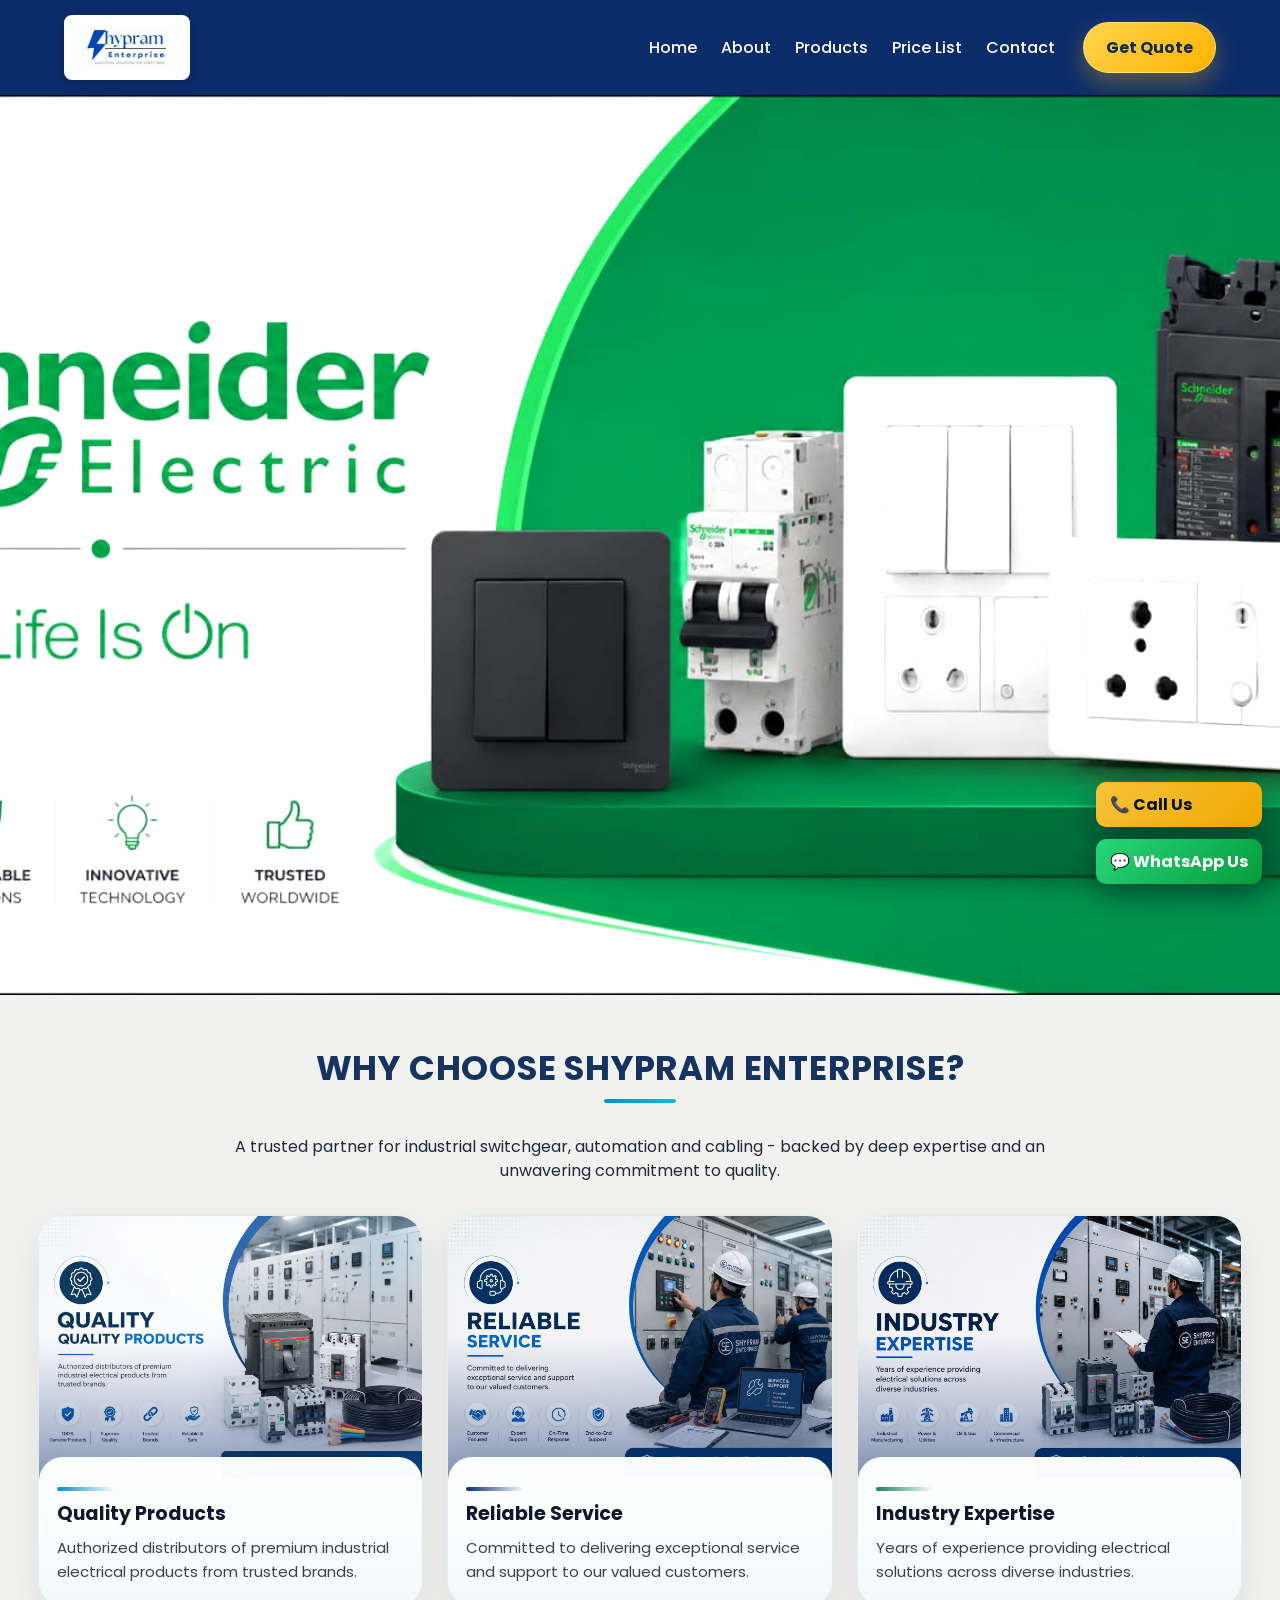
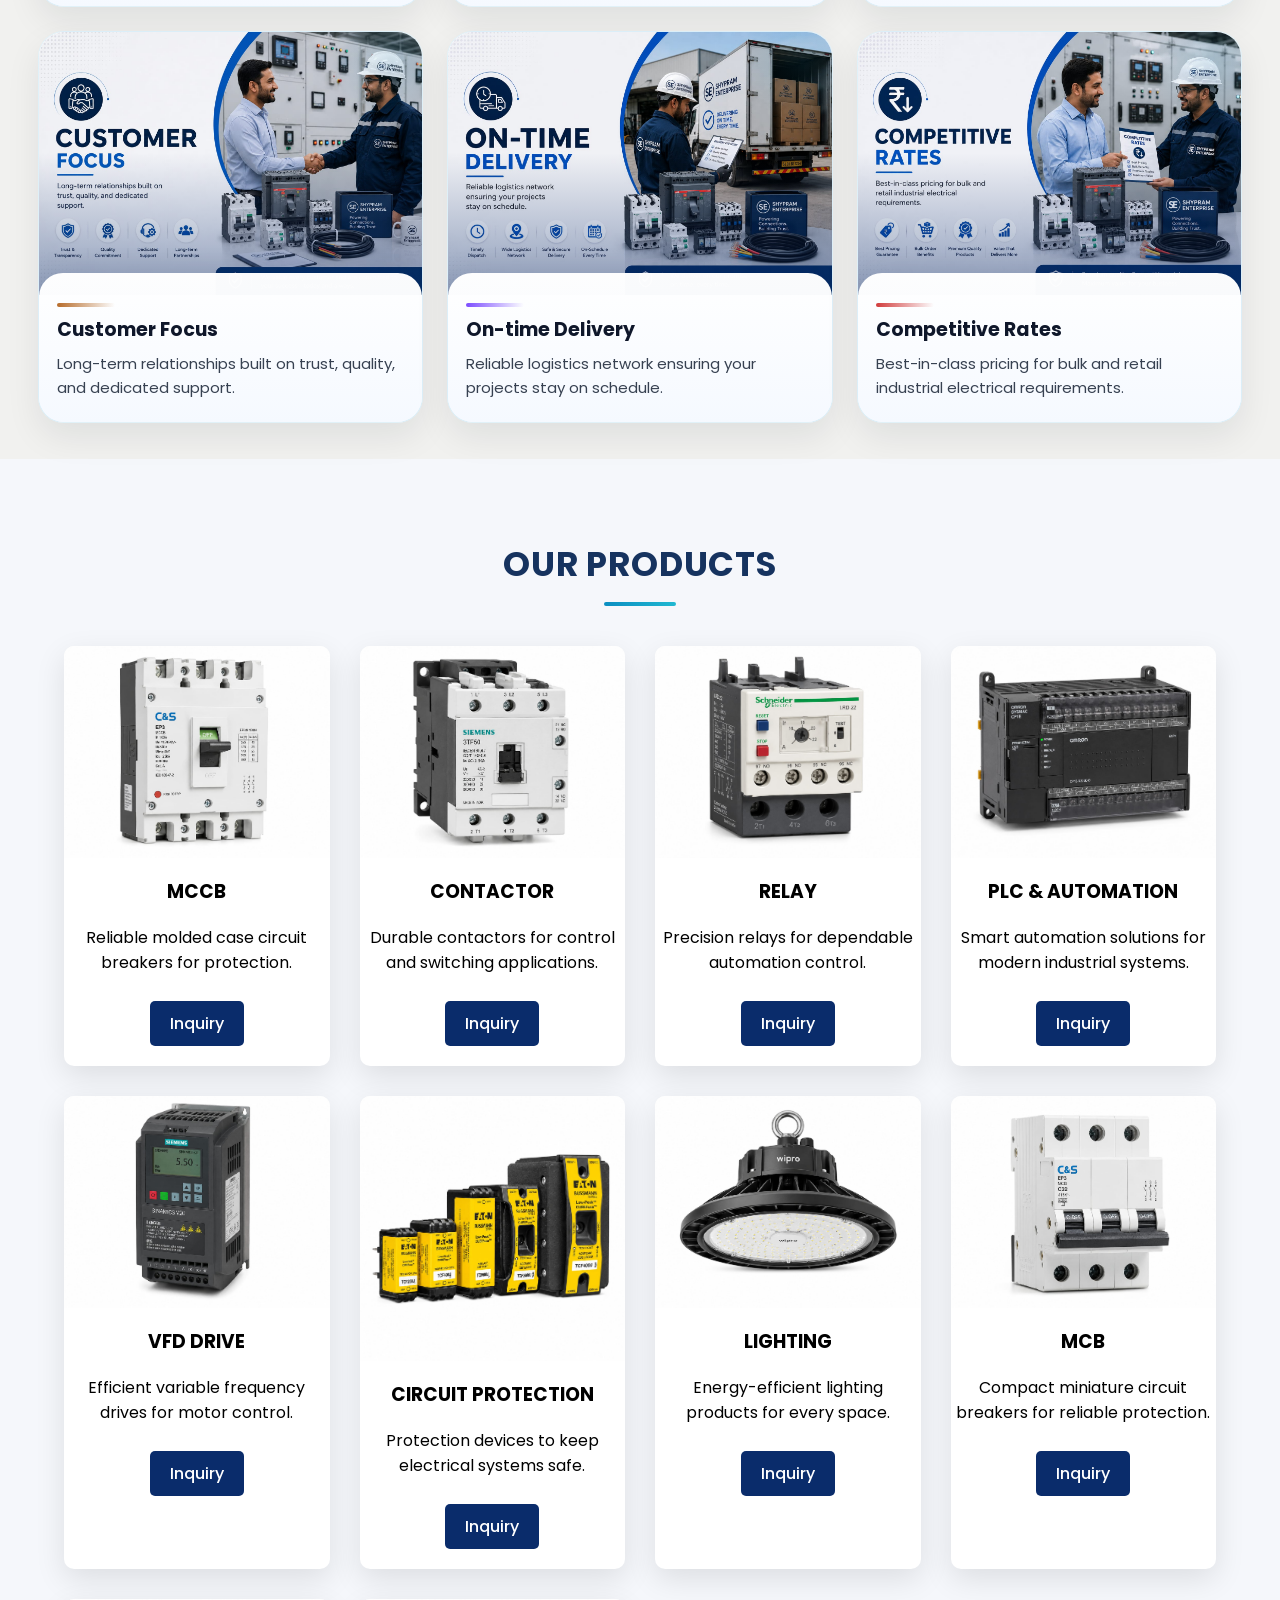
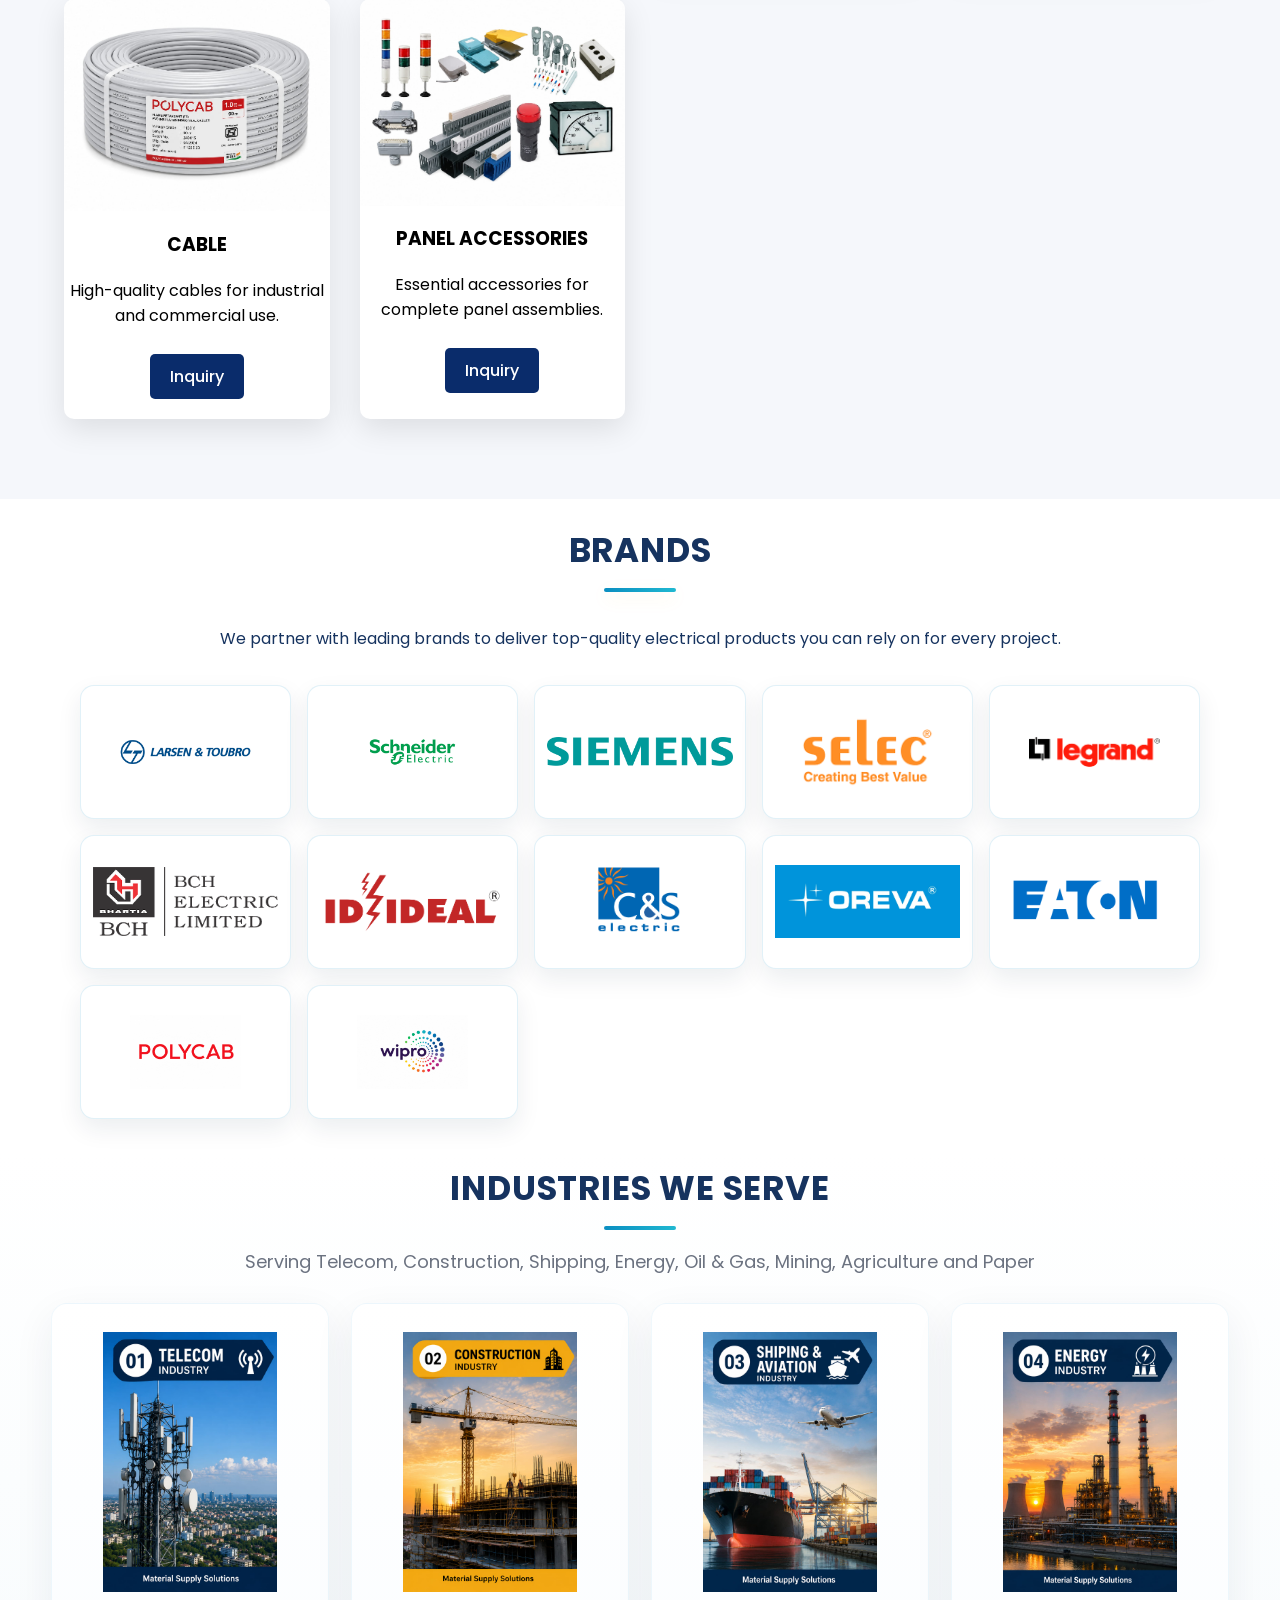
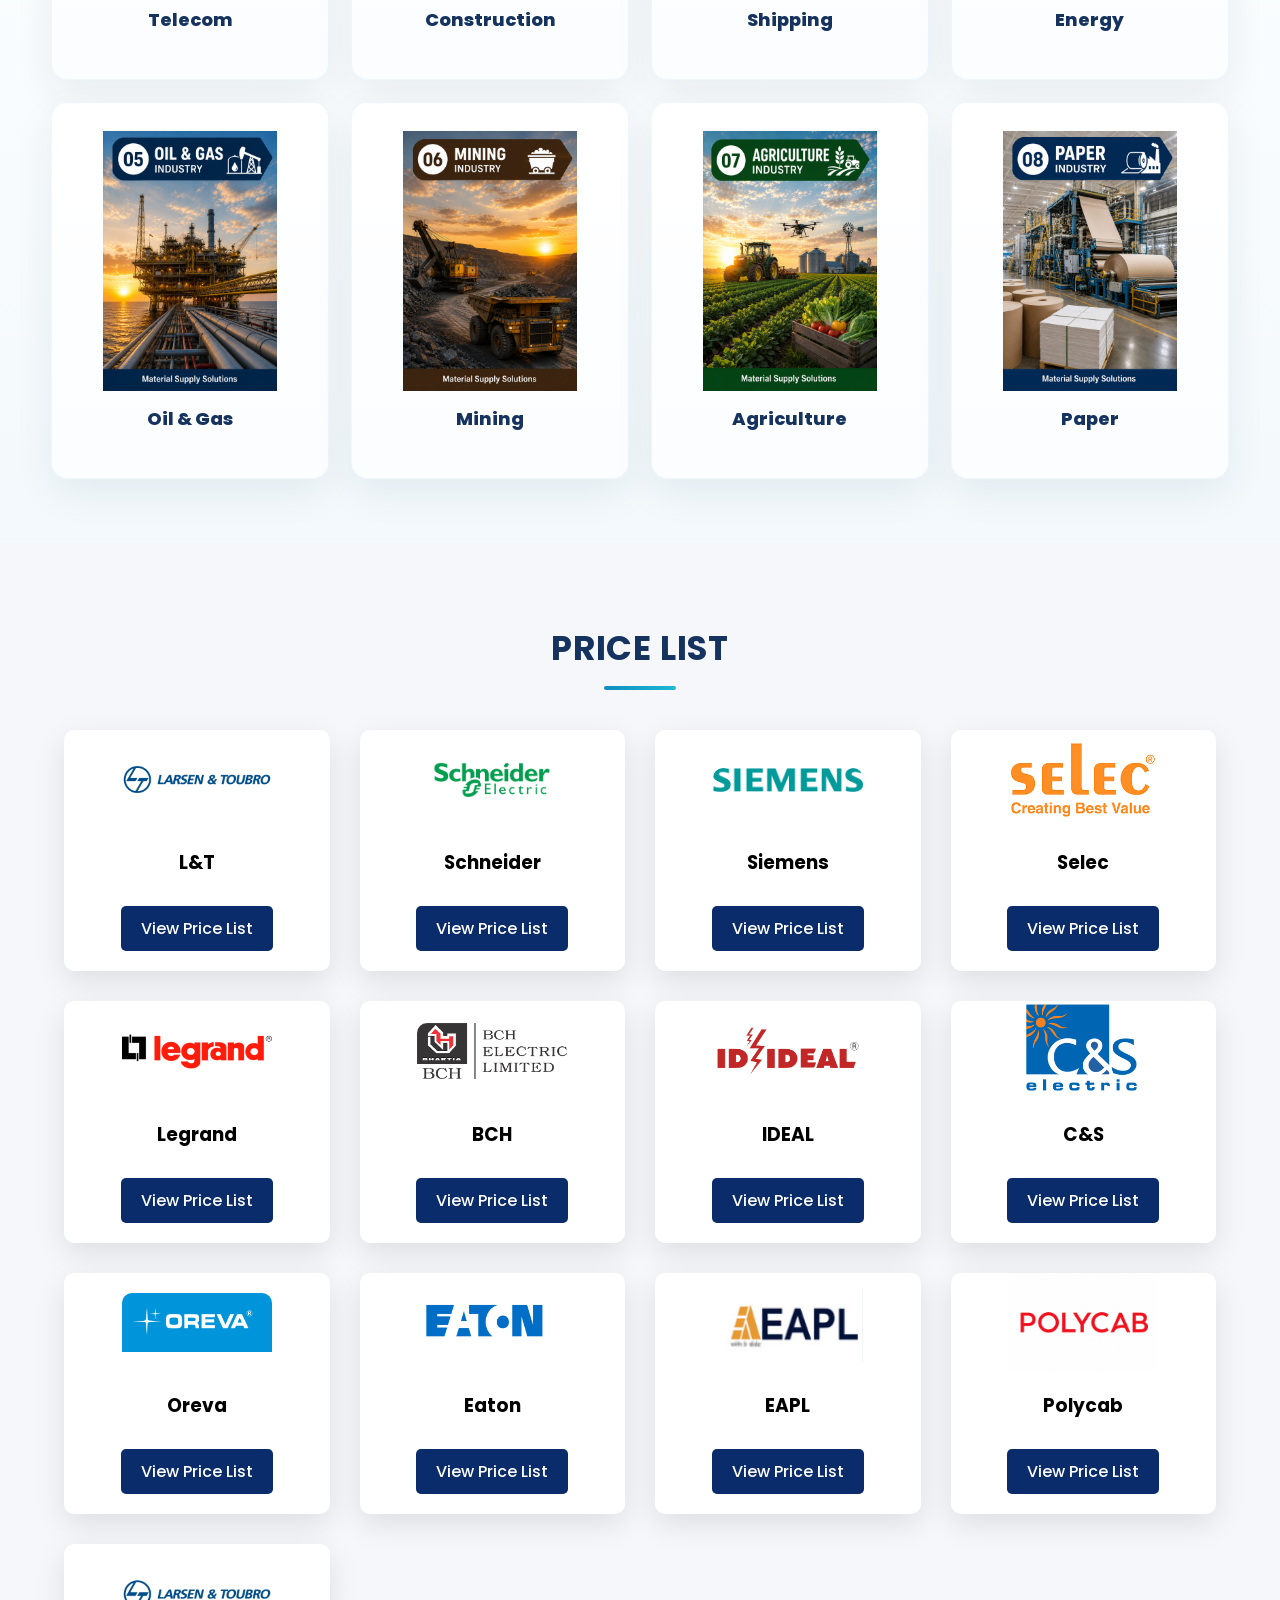
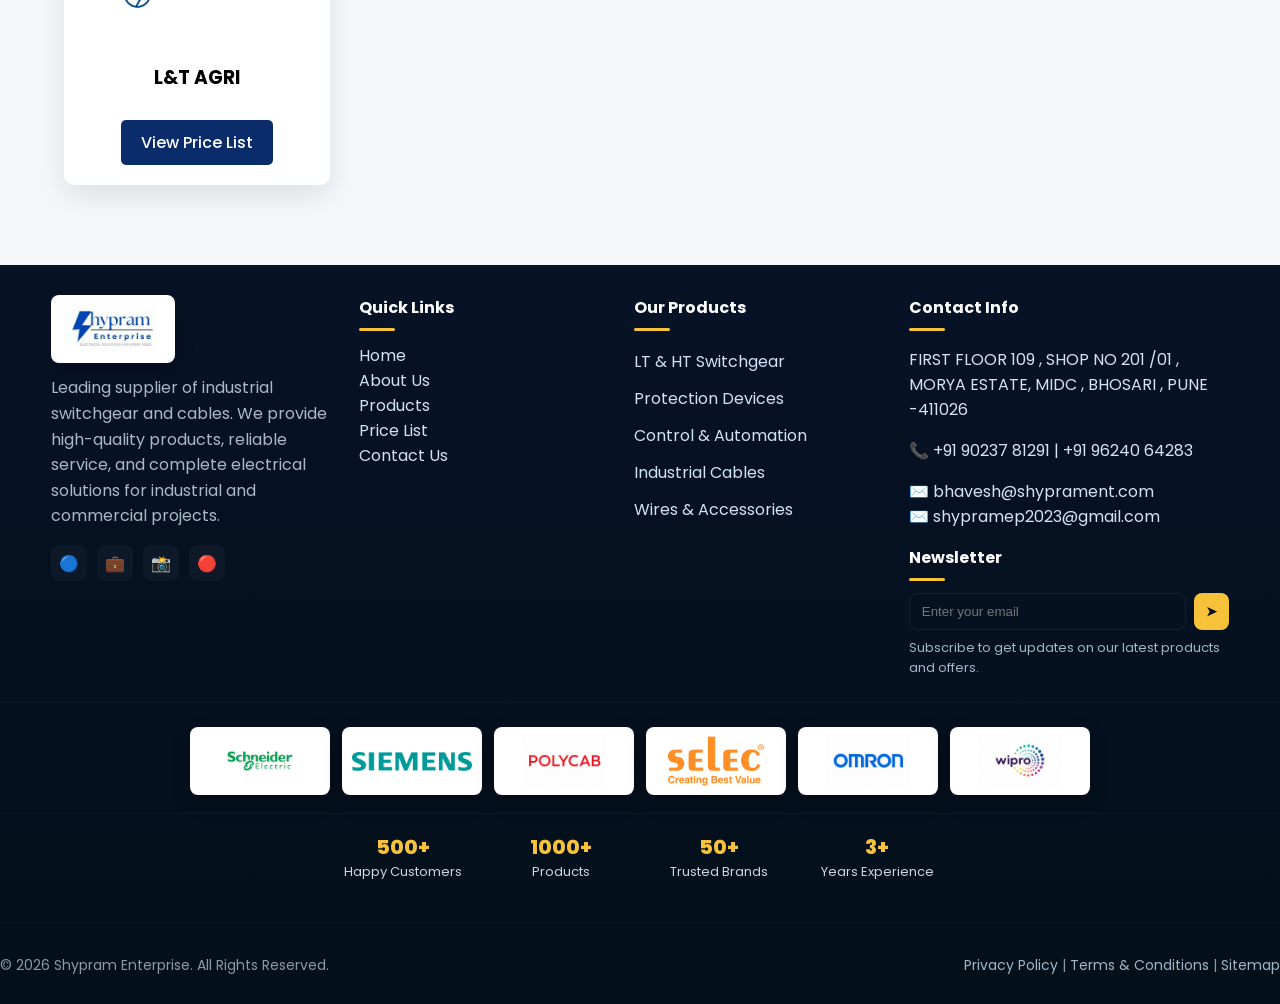
<file: index.html>
<!DOCTYPE html>
<html lang="en">
<head>
<meta charset="UTF-8">
<meta name="viewport" content="width=device-width, initial-scale=1.0">
<title>SHYPRAM ENTERPRISE | Authorised Electrical Distributor Pune</title>

<meta name="description" content="Shypram Enterprise is an authorized distributor in Pune for Schneider Electric, Siemens, Polycab, L&T, Select, AVM Fans & more. Supplying high-quality cables, switches, MCBs, sensors, and industrial electrical products.">
<meta name="keywords" content="Electrical Switchgear Pune, Industrial Electrical Equipment, Control Panels, Electrical Accessories, Shypram Enterprise">
<meta name="author" content="SHYPRAM ENTERPRISE">

<link rel="stylesheet" href="css/style.css">
<link href="https://fonts.googleapis.com/css2?family=Poppins:wght@300;400;600&display=swap" rel="stylesheet">
<link rel="icon" href="images/favicon.ico" type="image/x-icon">
<link rel="shortcut icon" href="images/favicon.ico" type="image/x-icon">
<link rel="icon" type="image/png" sizes="32x32" href="/images/favicon.ico">
</head>

<body>

<header id="header">
<div class="container nav">

    <img src="images/logo.png" class="logo">

    <!-- Hamburger -->
    <div class="menu-toggle" id="menu-toggle">
        <span></span>
        <span></span>
        <span></span>
    </div>

    <!-- Menu -->
    <nav id="nav-menu">
        <a href="index.html">Home</a>
        <a href="about.html">About</a>
        <a href="products.html">Products</a>
        <a href="price-list.html">Price List</a>
        <a href="contact.html">Contact</a>
        <a href="contact.html" class="quote-btn">Get Quote</a>
    </nav>

</div>
</header>

<section class="hero-slider">

<div class="slides">

<img src="images/1.jpeg" class="slide active">
<img src="images/3.jpeg" class="slide">
<img src="images/2.jpeg" class="slide">
<img src="images/4.jpeg" class="slide">
<img src="images/6.jpeg" class="slide">
<img src="images/5.jpeg" class="slide">

</div>

<!-- <div class="hero-overlay">
<h1>Powering Reliable Electrical Solutions</h1>
<p>Shypram Enterprise – Electrical Solutions For Every Need</p>
<a href="products.html" class="btn">Explore Products</a>
</div> -->

</section>

<section class="features reveal">
<div class="features-wrap">
    <h2>Why Choose SHYPRAM ENTERPRISE?</h2>
    <p class="features-subtitle">A trusted partner for industrial switchgear, automation and cabling - backed by deep expertise and an unwavering commitment to quality.</p>

    <div class="features-grid">
        <div class="feature-card">
            <div class="feature-media" aria-hidden="true">
                <img src="images/QP.jpeg" alt="Quality Products">
            </div>
            <div class="feature-copy">
                <h3>Quality Products</h3>
                <p>Authorized distributors of premium industrial electrical products from trusted brands.</p>
            </div>
        </div>

        <div class="feature-card">
            <div class="feature-media" aria-hidden="true">
                <img src="images/RS.jpeg" alt="Reliable Service">
            </div>
            <div class="feature-copy">
                <h3>Reliable Service</h3>
                <p>Committed to delivering exceptional service and support to our valued customers.</p>
            </div>
        </div>

        <div class="feature-card">
            <div class="feature-media" aria-hidden="true">
                <img src="images/IE.jpeg" alt="Industry Expertise">
            </div>
            <div class="feature-copy">
                <h3>Industry Expertise</h3>
                <p>Years of experience providing electrical solutions across diverse industries.</p>
            </div>
        </div>

        <div class="feature-card">
            <div class="feature-media" aria-hidden="true">
                <img src="images/CF.jpeg" alt="Customer Focus">
            </div>
            <div class="feature-copy">
                <h3>Customer Focus</h3>
                <p>Long-term relationships built on trust, quality, and dedicated support.</p>
            </div>
        </div>

        <div class="feature-card">
            <div class="feature-media" aria-hidden="true">
                <img src="images/OTD.jpeg" alt="On-time Delivery">
            </div>
            <div class="feature-copy">
                <h3>On-time Delivery</h3>
                <p>Reliable logistics network ensuring your projects stay on schedule.</p>
            </div>
        </div>

        <div class="feature-card">
            <div class="feature-media" aria-hidden="true">
                <img src="images/CR.jpeg" alt="Competitive Rates">
            </div>
            <div class="feature-copy">
                <h3>Competitive Rates</h3>
                <p>Best-in-class pricing for bulk and retail industrial electrical requirements.</p>
            </div>
        </div>
    </div>
</div>

</section>

<!-- Brands section removed here to keep a single brands block below Products -->

<section class="products reveal">
<h2>Our Products</h2>
<div class="grid">

<div class="card">
<img src="images/MCCB.jpeg" alt="MCCB">
<h3>MCCB</h3>
<p>Reliable molded case circuit breakers for protection.</p>
<a href="contact.html">Inquiry</a>
</div>

<div class="card">
<img src="images/CONTACTOR.jpeg" alt="CONTACTOR">
<h3>CONTACTOR</h3>
<p>Durable contactors for control and switching applications.</p>
<a href="contact.html">Inquiry</a>
</div>

<div class="card">
<img src="images/RELAY.jpeg" alt="RELAY">
<h3>RELAY</h3>
<p>Precision relays for dependable automation control.</p>
<a href="contact.html">Inquiry</a>
</div>

<div class="card">
<img src="images/PLC%20%26%20AUTOMATION.jpeg" alt="PLC & AUTOMATION">
<h3>PLC & AUTOMATION</h3>
<p>Smart automation solutions for modern industrial systems.</p>
<a href="contact.html">Inquiry</a>
</div>

<div class="card">
<img src="images/VFD DRIVE.jpeg" alt="VFD DRIVE">
<h3>VFD DRIVE</h3>
<p>Efficient variable frequency drives for motor control.</p>
<a href="contact.html">Inquiry</a>
</div>

<div class="card">
<img src="images/CIRCUIT PROTECTION.jpeg" alt="CIRCUIT PROTECTION">
<h3>CIRCUIT PROTECTION</h3>
<p>Protection devices to keep electrical systems safe.</p>
<a href="contact.html">Inquiry</a>
</div>

<div class="card">
<img src="images/LIGHTING.jpeg" alt="LIGHTING">
<h3>LIGHTING</h3>
<p>Energy-efficient lighting products for every space.</p>
<a href="contact.html">Inquiry</a>
</div>

<div class="card">
<img src="images/MCB.jpeg" alt="MCB">
<h3>MCB</h3>
<p>Compact miniature circuit breakers for reliable protection.</p>
<a href="contact.html">Inquiry</a>
</div>

<div class="card">
<img src="images/CABLE.jpeg" alt="CABLE">
<h3>CABLE</h3>
<p>High-quality cables for industrial and commercial use.</p>
<a href="contact.html">Inquiry</a>
</div>

<div class="card">
<img src="images/PANEL%20ACCESSORIES.jpeg" alt="PANEL ACCESSORIES">
<h3>PANEL ACCESSORIES</h3>
<p>Essential accessories for complete panel assemblies.</p>
<a href="contact.html">Inquiry</a>
</div>

</div>
        </div>
    </div>
</section>

<section class="brands reveal">
    <div class="brands-hero">
        <h2>BRANDS</h2>
        <p class="brands-subtitle">We partner with leading brands to deliver top-quality electrical products you can rely on for every project.</p>
                <div class="brands-logo-grid">
                        <div class="brand-logo-box"><img src="images/lt.png" alt="L&T"></div>
                        <div class="brand-logo-box"><img src="images/schneider.png" alt="Schneider"></div>
                        <div class="brand-logo-box"><img src="images/siemens.png" alt="Siemens"></div>
                        <div class="brand-logo-box"><img src="images/selec.png" alt="Selec"></div>
                        <div class="brand-logo-box"><img src="images/Legrand.png" alt="Legrand"></div>
                        <div class="brand-logo-box"><img src="images/BCH.png" alt="BCH"></div>
                        <div class="brand-logo-box"><img src="images/IDIDEAL.png" alt="IDEAL"></div>
                        <div class="brand-logo-box"><img src="images/c%26s.PNG" alt="C&S"></div>
                        <div class="brand-logo-box"><img src="images/oreva.PNG" alt="Oreva"></div>
                        <div class="brand-logo-box"><img src="images/eaton.PNG" alt="Eaton"></div>
                        <div class="brand-logo-box"><img src="images/polycab.jpeg" alt="Polycab"></div>
                        <div class="brand-logo-box"><img src="images/wipro.jpeg" alt="Wipro"></div>
        </div>
        </div>
</section>

<!-- Industries We Serve -->
<section class="industries reveal">
<h2>Industries We Serve</h2>
<p class="industries-subtitle">Serving Telecom, Construction, Shipping, Energy, Oil & Gas, Mining, Agriculture and Paper</p>

<div class="industries-gallery">
    <div class="industry-card">
        <div class="industry-inner">
            <img src="images/1.IR.jpeg" alt="Telecom">
            <p class="industry-title">Telecom</p>
        </div>
    </div>
    <div class="industry-card">
        <div class="industry-inner">
            <img src="images/2.IR.jpeg" alt="Construction">
            <p class="industry-title">Construction</p>
        </div>
    </div>
    <div class="industry-card">
        <div class="industry-inner">
            <img src="images/3.IR.jpeg" alt="Shipping">
            <p class="industry-title">Shipping</p>
        </div>
    </div>
    <div class="industry-card">
        <div class="industry-inner">
            <img src="images/4.IR.jpeg" alt="Energy">
            <p class="industry-title">Energy</p>
        </div>
    </div>
    <div class="industry-card">
        <div class="industry-inner">
            <img src="images/5.IR.jpeg" alt="Oil & Gas">
            <p class="industry-title">Oil & Gas</p>
        </div>
    </div>
    <div class="industry-card">
        <div class="industry-inner">
            <img src="images/6.IR.jpeg" alt="Mining">
            <p class="industry-title">Mining</p>
        </div>
    </div>
    <div class="industry-card">
        <div class="industry-inner">
            <img src="images/7.IR.jpeg" alt="Agriculture">
            <p class="industry-title">Agriculture</p>
        </div>
    </div>
    <div class="industry-card">
        <div class="industry-inner">
            <img src="images/8.IR.jpeg" alt="Paper">
            <p class="industry-title">Paper</p>
        </div>
    </div>
</div>
</div>
</section>

<section class="products reveal">

<h2>Price List</h2>

<div class="grid">

<div class="card">
<div class="logo-box">
    <img src="images/lt.png">
</div>
<h3>L&T</h3>
<a href="https://drive.google.com/file/d/1EYBZk0Je5o1cMf0iChkT-aCuCOtMJp7x/view" target="_blank">View Price List</a>
</div>

<div class="card">
<div class="logo-box">
    <img src="images/schneider.png">
</div>
<h3>Schneider</h3>
<a href="https://drive.google.com/file/d/1YZ2xe3E4LmBMjEBBpnsyWmjspbX9K3iJ/view" target="_blank">View Price List</a>
</div>

<div class="card">
<div class="logo-box">
    <img src="images/siemens.png">
</div>
<h3>Siemens</h3>
<a href="https://drive.google.com/file/d/1u8A-EtIr0zHnrsv4WHfx3FJU5YVicovN/view" target="_blank">View Price List</a>
</div>

<div class="card">
<div class="logo-box">
    <img src="images/selec.png">
</div>
<h3>Selec</h3>
<a href="https://drive.google.com/file/d/1oJxwjx_Qtu5iRASM8NThjy6oRDS8v5lE/view" target="_blank">View Price List</a>
</div>

<div class="card">
<div class="logo-box">
    <img src="images/Legrand.png">
</div>
<h3>Legrand</h3>
<a href="https://drive.google.com/file/d/1TAsQ3ynmfVX-Jpzxo05GA6UBKSUoYgdM/view" target="_blank">View Price List</a>
</div>

<div class="card">
<div class="logo-box">
    <img src="images/BCH.png">
</div>
<h3>BCH</h3>
<a href="https://drive.google.com/file/d/10Gj-Sr_FL6AN3vNdfNA4Qa6DfD22keYX/view" target="_blank">View Price List</a>
</div>

<div class="card">
<div class="logo-box">
    <img src="images/IDIDEAL.png">
</div>
<h3>IDEAL</h3>
<a href="https://drive.google.com/file/d/1P9Qa-PCyOhmQ9ZcGXrSolaQ4_QIDmqlN/view" target="_blank">View Price List</a>
</div>

<div class="card">
<div class="logo-box">
    <img src="images/c%26s.PNG" alt="C&S">
</div>
<h3>C&S</h3>
<a href="https://drive.google.com/file/d/1sGtWTS6bo1o7-rMNQkJ3JQEwJQzzfPLS/view">View Price List</a>
</div>

<div class="card">
<div class="logo-box">
    <img src="images/oreva.PNG" alt="Oreva">
</div>
<h3>Oreva</h3>
<a href="https://drive.google.com/file/d/1Ns4R_4TuEvjYl06aCOOc65_MU-EfxJIh/view" target="_blank">View Price List</a>
</div>

<div class="card">
<div class="logo-box">
    <img src="images/eaton.PNG" alt="Eaton">
</div>
<h3>Eaton</h3>
<a href="https://drive.google.com/file/d/1QwxHnj1zZQlCVvzZdm89ElWP08WOM9P-/view" target="_blank">View Price List</a>
</div>

<div class="card">
<div class="logo-box">
    <img src="images/eapl.PNG" alt="EAPL">
</div>
<h3>EAPL</h3>
<a href="https://drive.google.com/file/d/1t4Q8lKQSEsd198AMQ_MrrvZQbzi_5QMN/view" target="_blank">View Price List</a>
</div>

<div class="card">
<div class="logo-box">
    <img src="images/polycab.jpeg" alt="Polycab">
</div>
<h3>Polycab</h3>
<a href="https://drive.google.com/file/d/1Pf3dZqpxXn2FvtcAToAdMJsZf0FBLmzD/view" target="_blank">View Price List</a>
</div>

<div class="card">
<div class="logo-box">
    <img src="images/lt.png" alt="L&T">
</div>
<h3>L&T AGRI</h3>
<a href="https://drive.google.com/file/d/1M9r5l8eZRdrNwYvdfqz28X1YInRlGStv/view" target="_blank">View Price List</a>
</div>
    
</div>

</section>
<!-- FLOATING ACTION BUTTONS -->
<div class="floating-actions">
        <a href="tel:+919023781291" class="action-btn call-btn" aria-label="Call Us">📞 Call Us</a>
        <a href="https://wa.me/919023781291" target="_blank" class="action-btn whatsapp-btn" aria-label="WhatsApp Us">💬 WhatsApp Us</a>
</div>

<!-- FOOTER: large multi-column layout like design -->
<footer class="site-footer">
    <div class="footer-top">
        <div class="footer-container">
            <div class="footer-col brand-col">
                <div class="footer-logo"><img src="images/logo.png" alt="Shypram Enterprise"></div>
                <p class="footer-desc">Leading supplier of industrial switchgear and cables. We provide high-quality products, reliable service, and complete electrical solutions for industrial and commercial projects.</p>
                <div class="social-row">
                    <a href="#" aria-label="Facebook">🔵</a>
                    <a href="#" aria-label="LinkedIn">💼</a>
                    <a href="#" aria-label="Instagram">📸</a>
                    <a href="#" aria-label="YouTube">🔴</a>
                </div>
            </div>

            <div class="footer-col links-col">
                <h4 class="footer-heading">Quick Links</h4>
                <ul class="links-list">
                    <li><a href="index.html">Home</a></li>
                    <li><a href="about.html">About Us</a></li>
                    <li><a href="products.html">Products</a></li>
                    <li><a href="price-list.html">Price List</a></li>
                    <li><a href="contact.html">Contact Us</a></li>
                </ul>
            </div>

            <div class="footer-col products-col">
                <h4 class="footer-heading">Our Products</h4>
                <ul class="products-list">
                    <li>LT & HT Switchgear</li>
                    <li>Protection Devices</li>
                    <li>Control & Automation</li>
                    <li>Industrial Cables</li>
                    <li>Wires & Accessories</li>
                </ul>
            </div>

            <div class="footer-col contact-col">
                <h4 class="footer-heading">Contact Info</h4>
                <p class="contact-line">FIRST FLOOR 109 , SHOP NO 201 /01 , MORYA ESTATE, MIDC , BHOSARI , PUNE -411026</p>
                <p class="contact-line">📞 +91 90237 81291 | +91 96240 64283</p>
                <p class="contact-line">✉️ bhavesh@shyprament.com</br> 
                     ✉️ shypramep2023@gmail.com</p>
                <h4 class="footer-heading" style="margin-top:14px;">Newsletter</h4>
                <form id="newsletter-form" class="newsletter-form">
                    <input type="email" id="newsletter-email" placeholder="Enter your email">
                    <button type="submit" aria-label="Subscribe">➤</button>
                </form>
                <div class="newsletter-note">Subscribe to get updates on our latest products and offers.</div>
            </div>

        </div>
    </div>

    <div class="brands-strip">
        <div class="brands-inner">
            <img src="images/schneider.png" alt="Schneider">
            <img src="images/siemens.png" alt="Siemens">
            <img src="images/polycab.jpeg" alt="Polycab">
            <img src="images/selec.png" alt="Selec">
            <img src="images/omron.jpeg" alt="Omron">
            <img src="images/wipro.jpeg" alt="Wipro">
        </div>
    </div>

    <div class="stats-row">
        <div class="stat-item"><div class="stat-num">500+</div><div class="stat-label">Happy Customers</div></div>
        <div class="stat-item"><div class="stat-num">1000+</div><div class="stat-label">Products</div></div>
        <div class="stat-item"><div class="stat-num">50+</div><div class="stat-label">Trusted Brands</div></div>
        <div class="stat-item"><div class="stat-num">3+</div><div class="stat-label">Years Experience</div></div>
    </div>

    <div class="footer-bottom">
        <div class="footer-bar">
            <div>© 2026 Shypram Enterprise. All Rights Reserved.</div>
            <div class="bar-links"><a href="#">Privacy Policy</a> | <a href="#">Terms & Conditions</a> | <a href="#">Sitemap</a></div>
        </div>
    </div>

</footer>

<script src="js/script.js"></script>

</body>
</html>
</file>
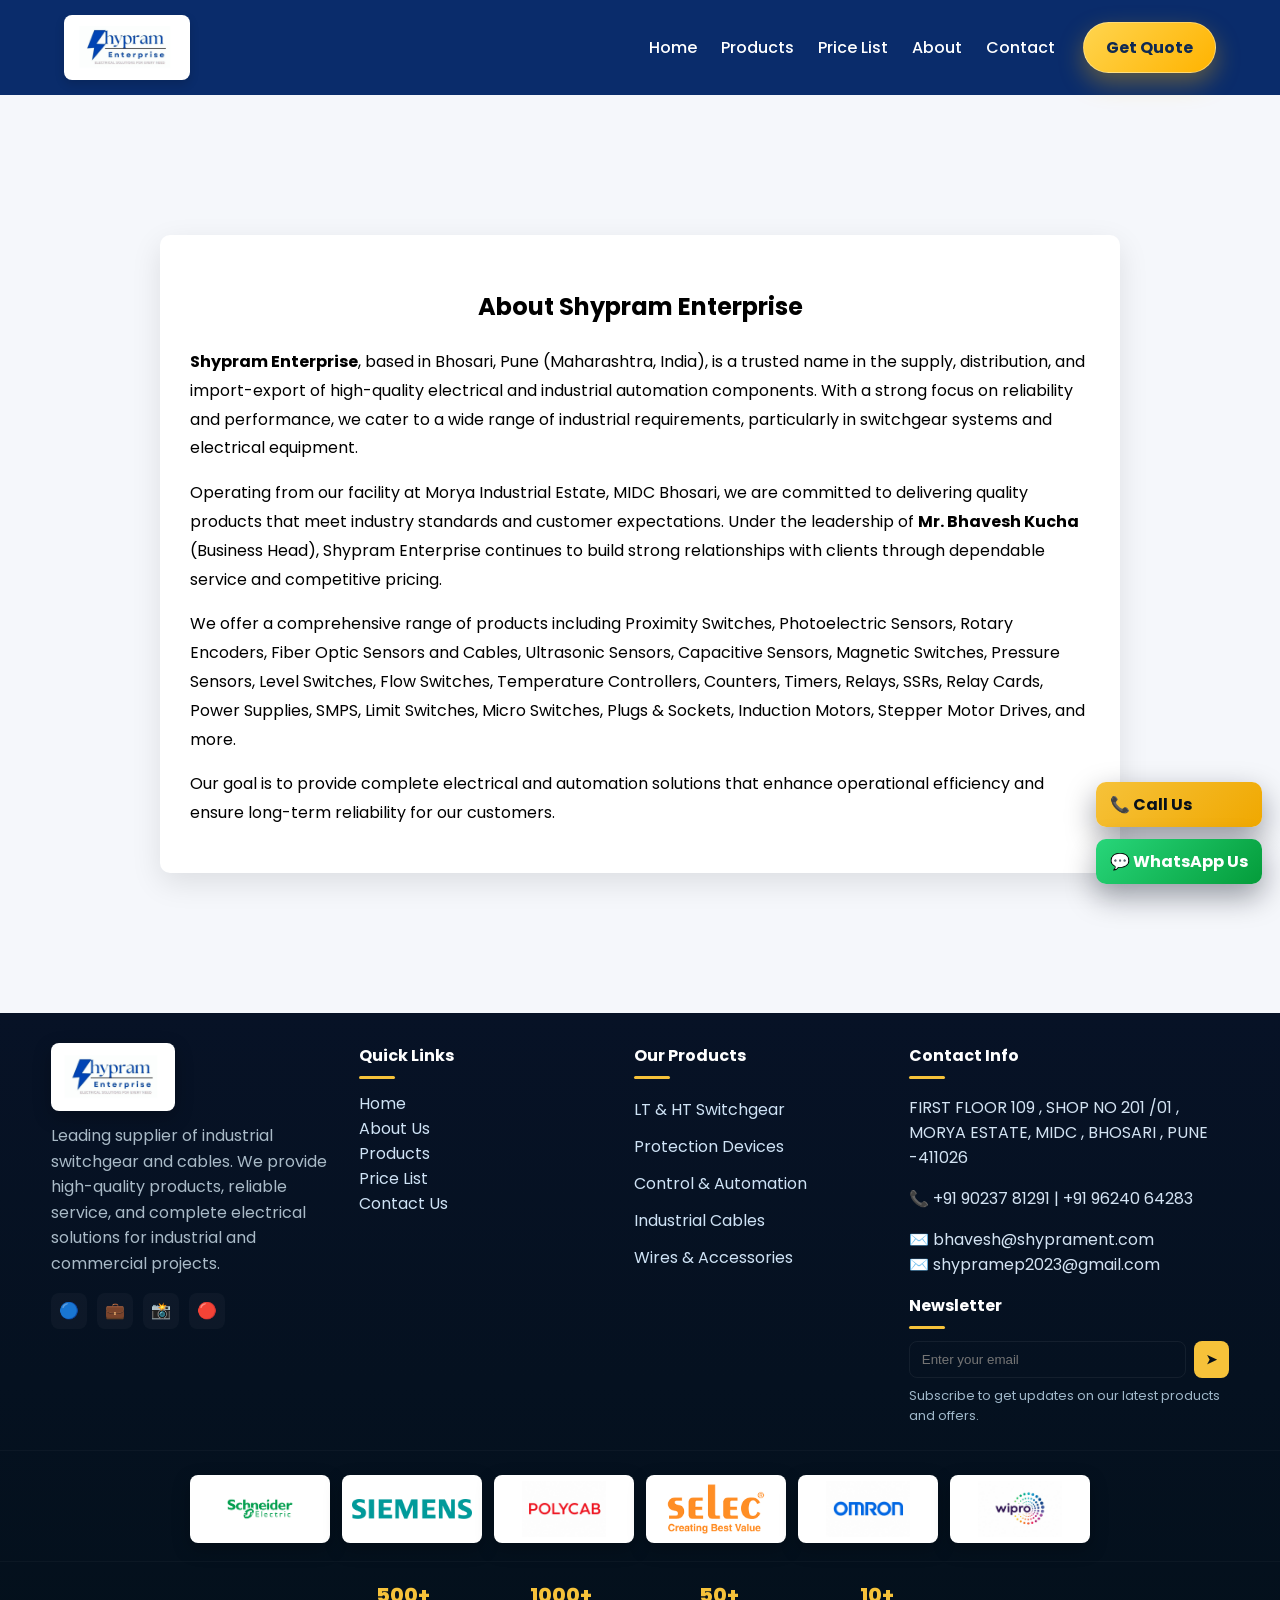
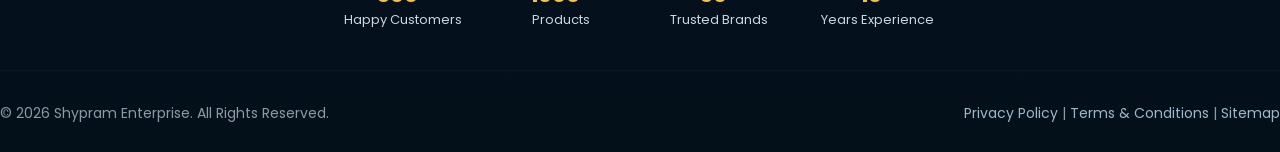
<file: about.html>
<!DOCTYPE html>
<html lang="en">
<head>
<meta charset="UTF-8">
<meta name="viewport" content="width=device-width, initial-scale=1.0">
<title>About - Shypram Enterprise</title>

<meta name="description" content="Shypram Enterprise is an authorized distributor in Pune for Schneider Electric, Siemens, Polycab, L&T, Select, AVM Fans & more. Supplying high-quality cables, switches, MCBs, sensors, and industrial electrical products.">
<meta name="keywords" content="Electrical Switchgear Pune, Industrial Electrical Equipment, Control Panels, Electrical Accessories, Shypram Enterprise">
<meta name="author" content="SHYPRAM ENTERPRISE">

<link rel="stylesheet" href="css/style.css">
<link href="https://fonts.googleapis.com/css2?family=Poppins:wght@300;400;600&display=swap" rel="stylesheet">
<link rel="icon" href="images/favicon.ico" type="image/x-icon">
<link rel="shortcut icon" href="images/favicon.ico" type="image/x-icon">
<link rel="icon" type="image/png" sizes="32x32" href="/images/favicon.ico">

<style>
/* Centered Content Styling */
.about-container {
max-width: 900px;
margin: 60px auto;
padding: 30px;
background: white;
border-radius: 10px;
box-shadow: 0 10px 30px rgba(0,0,0,0.1);
line-height: 1.8;
font-size: 16px;
text-align: left;
}

.about-container h1 {
text-align: center;
margin-bottom: 20px;
}

.about-container p {
margin-bottom: 15px;
}
</style>

</head>

<body>

<header id="header">
<div class="container nav">

<img src="images/logo.png" class="logo">

<div class="menu-toggle" id="menu-toggle">
<span></span>
<span></span>
<span></span>
</div>

<nav id="nav-menu">
<a href="index.html">Home</a>
<a href="products.html">Products</a>
<a href="price-list.html">Price List</a>
<a href="about.html">About</a>
<a href="contact.html">Contact</a>
<a href="contact.html" class="quote-btn">Get Quote</a>
</nav>

</div>
</header>

<section>

<div class="about-container">

<h1>About Shypram Enterprise</h1>

<p> 
<b>Shypram Enterprise</b>, based in Bhosari, Pune (Maharashtra, India), is a trusted name in the supply, distribution, and import-export of high-quality electrical and industrial automation components. With a strong focus on reliability and performance, we cater to a wide range of industrial requirements, particularly in switchgear systems and electrical equipment.
</p>

<p>
Operating from our facility at Morya Industrial Estate, MIDC Bhosari, we are committed to delivering quality products that meet industry standards and customer expectations. Under the leadership of <b>Mr. Bhavesh Kucha </b> (Business Head), Shypram Enterprise continues to build strong relationships with clients through dependable service and competitive pricing.
</p>

<p>
We offer a comprehensive range of products including Proximity Switches, Photoelectric Sensors, Rotary Encoders, Fiber Optic Sensors and Cables, Ultrasonic Sensors, Capacitive Sensors, Magnetic Switches, Pressure Sensors, Level Switches, Flow Switches, Temperature Controllers, Counters, Timers, Relays, SSRs, Relay Cards, Power Supplies, SMPS, Limit Switches, Micro Switches, Plugs & Sockets, Induction Motors, Stepper Motor Drives, and more.
</p>

<p>
Our goal is to provide complete electrical and automation solutions that enhance operational efficiency and ensure long-term reliability for our customers.
</p>

</div>

</section>
<!-- FLOATING WHATSAPP -->
<div class="floating-actions">
		<a href="tel:+919023781291" class="action-btn call-btn" aria-label="Call Us">📞 Call Us</a>
		<a href="https://wa.me/919023781291" target="_blank" class="action-btn whatsapp-btn" aria-label="WhatsApp Us">💬 WhatsApp Us</a>
</div>

<!-- FOOTER (same design as index) -->
<footer class="site-footer">
	<div class="footer-top">
		<div class="footer-container">
			<div class="footer-col brand-col">
				<div class="footer-logo"><img src="images/logo.png" alt="Shypram Enterprise"></div>
				<p class="footer-desc">Leading supplier of industrial switchgear and cables. We provide high-quality products, reliable service, and complete electrical solutions for industrial and commercial projects.</p>
				<div class="social-row">
					<a href="#" aria-label="Facebook">🔵</a>
					<a href="#" aria-label="LinkedIn">💼</a>
					<a href="#" aria-label="Instagram">📸</a>
					<a href="#" aria-label="YouTube">🔴</a>
				</div>
			</div>

			<div class="footer-col links-col">
				<h4 class="footer-heading">Quick Links</h4>
				<ul class="links-list">
					<li><a href="index.html">Home</a></li>
					<li><a href="about.html">About Us</a></li>
					<li><a href="products.html">Products</a></li>
					<li><a href="price-list.html">Price List</a></li>
					<li><a href="contact.html">Contact Us</a></li>
				</ul>
			</div>

			<div class="footer-col products-col">
				<h4 class="footer-heading">Our Products</h4>
				<ul class="products-list">
					<li>LT & HT Switchgear</li>
					<li>Protection Devices</li>
					<li>Control & Automation</li>
					<li>Industrial Cables</li>
					<li>Wires & Accessories</li>
				</ul>
			</div>

			<div class="footer-col contact-col">
				<h4 class="footer-heading">Contact Info</h4>
                <p class="contact-line">FIRST FLOOR 109 , SHOP NO 201 /01 , MORYA ESTATE, MIDC , BHOSARI , PUNE -411026</p>
                <p class="contact-line">📞 +91 90237 81291 | +91 96240 64283</p>
                <p class="contact-line">✉️ bhavesh@shyprament.com</br> 
                     ✉️ shypramep2023@gmail.com</p>
				<h4 class="footer-heading" style="margin-top:14px;">Newsletter</h4>
				<form id="newsletter-form" class="newsletter-form">
					<input type="email" id="newsletter-email" placeholder="Enter your email">
					<button type="submit" aria-label="Subscribe">➤</button>
				</form>
				<div class="newsletter-note">Subscribe to get updates on our latest products and offers.</div>
			</div>

		</div>
	</div>

	<div class="brands-strip">
		<div class="brands-inner">
			<img src="images/schneider.png" alt="Schneider">
			<img src="images/siemens.png" alt="Siemens">
			<img src="images/polycab.jpeg" alt="Polycab">
			<img src="images/selec.png" alt="Selec">
			<img src="images/omron.jpeg" alt="Omron">
			<img src="images/wipro.jpeg" alt="Wipro">
		</div>
	</div>

	<div class="stats-row">
		<div class="stat-item"><div class="stat-num">500+</div><div class="stat-label">Happy Customers</div></div>
		<div class="stat-item"><div class="stat-num">1000+</div><div class="stat-label">Products</div></div>
		<div class="stat-item"><div class="stat-num">50+</div><div class="stat-label">Trusted Brands</div></div>
		<div class="stat-item"><div class="stat-num">10+</div><div class="stat-label">Years Experience</div></div>
	</div>

	<div class="footer-bottom">
		<div class="footer-bar">
			<div>© 2026 Shypram Enterprise. All Rights Reserved.</div>
			<div class="bar-links"><a href="#">Privacy Policy</a> | <a href="#">Terms & Conditions</a> | <a href="#">Sitemap</a></div>
		</div>
	</div>

</footer>

<script src="js/script.js"></script>

</body>
</html>
</file>
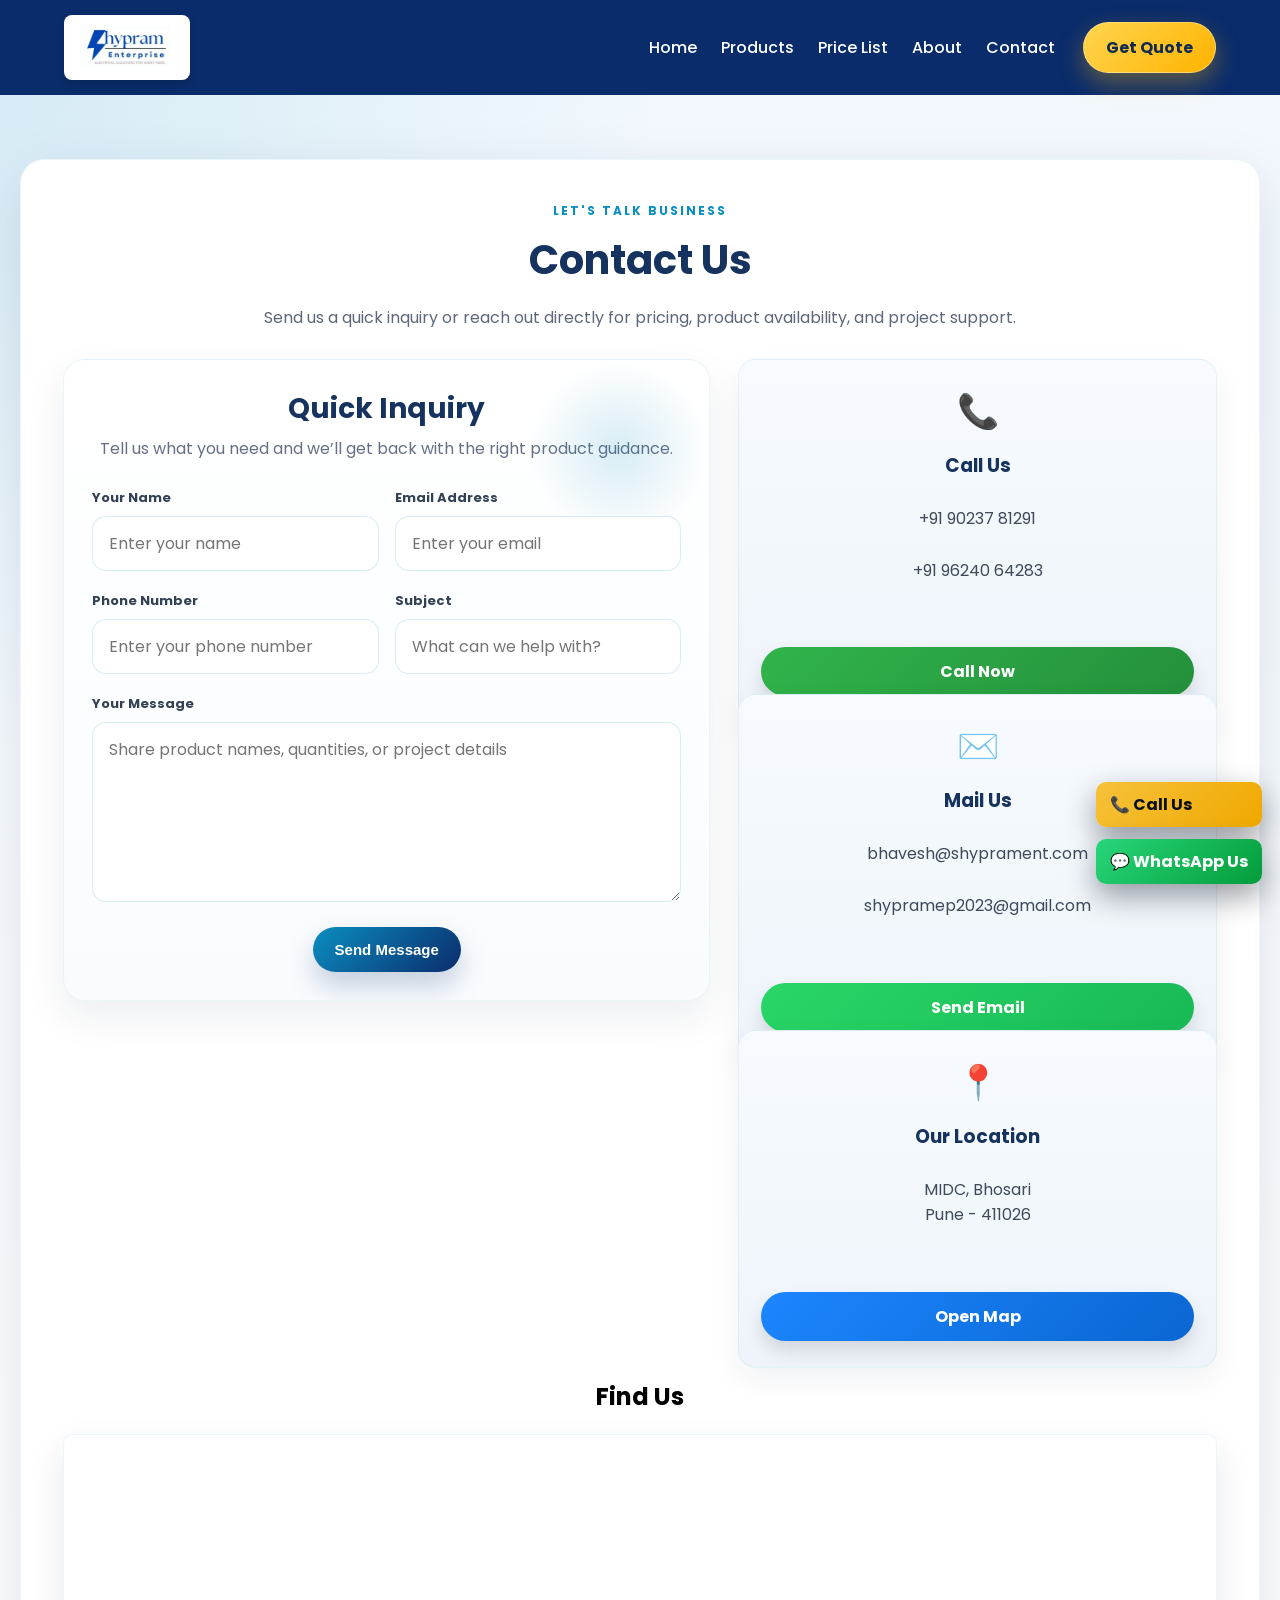
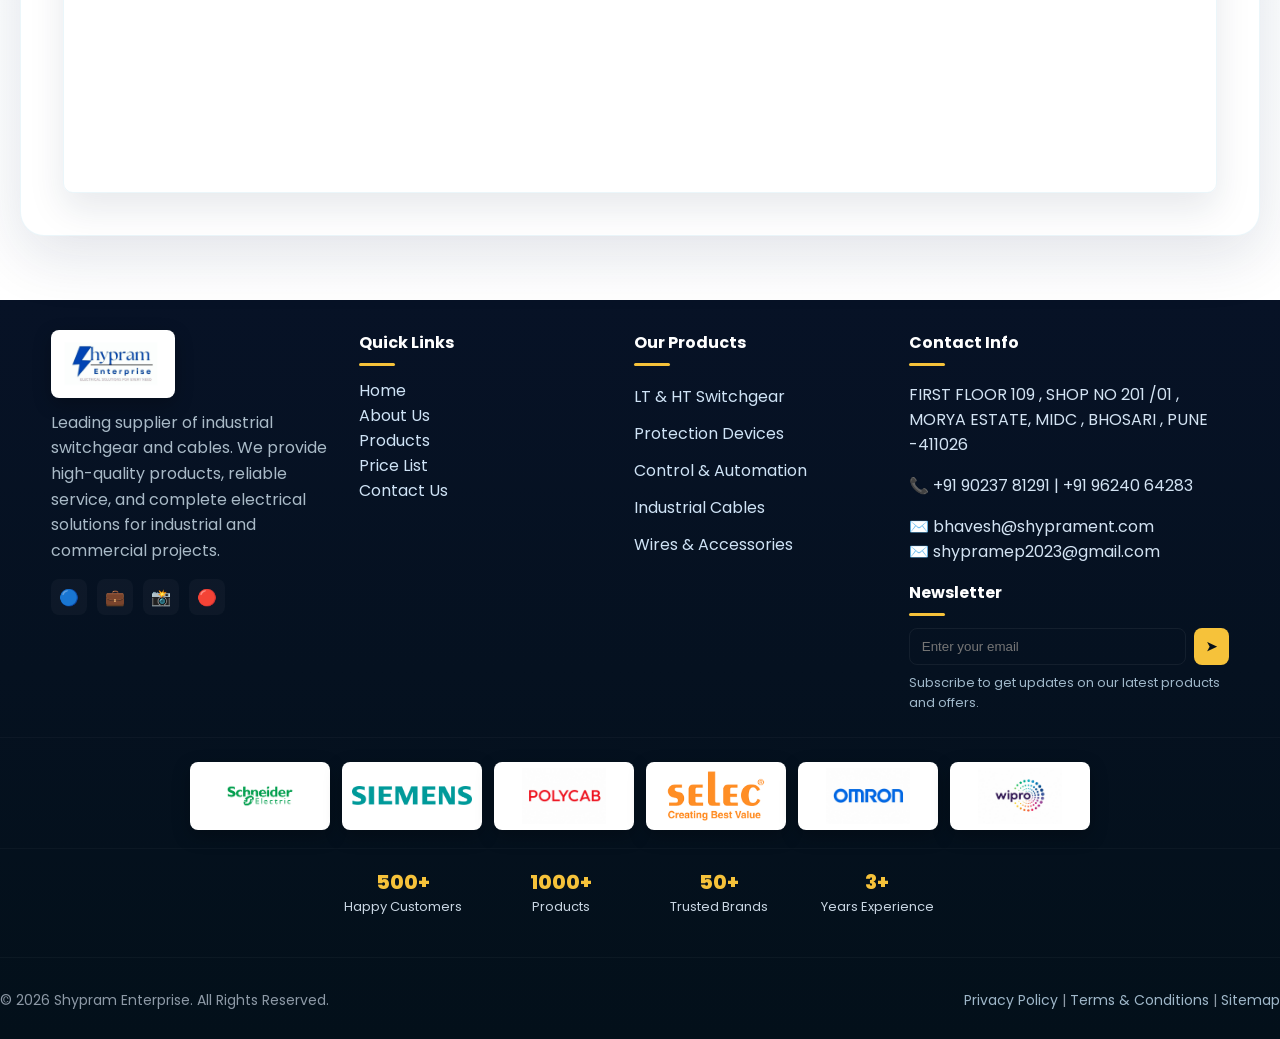
<file: contact.html>
<!DOCTYPE html>
<html lang="en">
<head>
<meta charset="UTF-8">
<meta name="viewport" content="width=device-width, initial-scale=1.0">
<title>Contact - Shypram Enterprise</title>

<meta name="description" content="Shypram Enterprise is an authorized distributor in Pune for Schneider Electric, Siemens, Polycab, L&T, Select, AVM Fans & more. Supplying high-quality cables, switches, MCBs, sensors, and industrial electrical products.">
<meta name="keywords" content="Electrical Switchgear Pune, Industrial Electrical Equipment, Control Panels, Electrical Accessories, Shypram Enterprise">
<meta name="author" content="SHYPRAM ENTERPRISE">

<link rel="stylesheet" href="css/style.css">
<link href="https://fonts.googleapis.com/css2?family=Poppins:wght@300;400;600&display=swap" rel="stylesheet">
<link rel="icon" href="images/favicon.ico" type="image/x-icon">
<link rel="shortcut icon" href="images/favicon.ico" type="image/x-icon">
<link rel="icon" type="image/png" sizes="32x32" href="/images/favicon.ico">
</head>

<body>

<header id="header">
<div class="container nav">

<img src="images/logo.png" class="logo">

<div class="menu-toggle" id="menu-toggle">
<span></span>
<span></span>
<span></span>
</div>

<nav id="nav-menu">
<a href="index.html">Home</a>
<a href="products.html">Products</a>
<a href="price-list.html">Price List</a>
<a href="about.html">About</a>
<a href="contact.html">Contact</a>
<a href="contact.html" class="quote-btn">Get Quote</a>
</nav>

</div>
</header>

<!-- CONTACT SECTION -->
<section class="contact-wrapper">

<div class="contact-container">

<div class="contact-hero">
<p class="contact-eyebrow">Let's talk business</p>
<h1>Contact Us</h1>
<p class="contact-intro">Send us a quick inquiry or reach out directly for pricing, product availability, and project support.</p>
</div>

<div class="contact-layout">

	
<!-- new form -->
<form id="contact-form" class="contact-form"
      action="https://api.web3forms.com/submit"
      method="POST">

<!-- Replace with your Web3Forms Access Key -->
<input type="hidden"
       name="access_key"
       value="aa52240f-1f85-45cb-8d6c-f78dbf648263">

<!-- Redirect after submit -->
<input type="hidden"
       name="redirect"
       value="https://shyprament.com">

<h2>Quick Inquiry</h2>

<p class="form-note">
Tell us what you need and we’ll get back with the right product guidance.
</p>

<div class="form-grid">

<label>
<span>Your Name</span>
<input type="text"
       name="name"
       placeholder="Enter your name"
       required>
</label>

<label>
<span>Email Address</span>
<input type="email"
       name="email"
       placeholder="Enter your email"
       required>
</label>

<label>
<span>Phone Number</span>
<input type="tel"
       name="phone"
       placeholder="Enter your phone number">
</label>

<label>
<span>Subject</span>
<input type="text"
       name="subject"
       placeholder="What can we help with?"
       required>
</label>

</div>

<label class="full-width">
<span>Your Message</span>

<textarea name="message"
          rows="6"
          placeholder="Share product names, quantities, or project details"
          required></textarea>
</label>

<button type="submit" class="submit-btn">
Send Message
</button>

</form>

<div class="contact-grid">

<!-- CALL -->
<div class="contact-card">
<div class="icon">📞</div>
<h3>Call Us</h3>
<p> +91 90237 81291</p>
<p> +91 96240 64283</p>
<a href="tel:+919023781291" class="contact-btn call-btn">Call Now</a>
</div>

<!-- EMAIL -->
<div class="contact-card">
<div class="icon">✉️</div>
<h3>Mail Us</h3>
<p>bhavesh@shyprament.com</p>
<p>shypramep2023@gmail.com</p>  
<a href="https://mail.google.com/mail/?view=cm&fs=1&to=shypramep2023@gmail.com" target="_blank" class="contact-btn whatsapp-btn">Send Email</a>
</div>

<!-- LOCATION -->
<div class="contact-card">
<div class="icon">📍</div>
<h3>Our Location</h3>
<p>
MIDC, Bhosari<br>
Pune - 411026
</p>
<a href="https://www.google.com/maps?q=Morya+Industrial+Estate+MIDC+Bhosari+Pune" target="_blank" class="contact-btn map-btn">
Open Map
</a>
</div>

</div>

</div>

<h2 style="margin-top:65px;">Find Us</h2>

<div class="map-container">
<iframe
width="100%"
height="350"
style="border:0"
loading="lazy"
allowfullscreen
src="https://maps.google.com/maps?q=Morya%20Industrial%20Estate%20MIDC%20Bhosari%20Pune&output=embed">
</iframe>
</div>

</div>

</section>

<!-- FLOATING WHATSAPP -->
<div class="floating-actions">
		<a href="tel:+919023781291" class="action-btn call-btn" aria-label="Call Us">📞 Call Us</a>
		<a href="https://wa.me/919023781291" target="_blank" class="action-btn whatsapp-btn" aria-label="WhatsApp Us">💬 WhatsApp Us</a>
</div>

<!-- FOOTER (same design as index) -->
<footer class="site-footer">
	<div class="footer-top">
		<div class="footer-container">
			<div class="footer-col brand-col">
				<div class="footer-logo"><img src="images/logo.png" alt="Shypram Enterprise"></div>
				<p class="footer-desc">Leading supplier of industrial switchgear and cables. We provide high-quality products, reliable service, and complete electrical solutions for industrial and commercial projects.</p>
				<div class="social-row">
					<a href="#" aria-label="Facebook">🔵</a>
					<a href="#" aria-label="LinkedIn">💼</a>
					<a href="#" aria-label="Instagram">📸</a>
					<a href="#" aria-label="YouTube">🔴</a>
				</div>
			</div>

			<div class="footer-col links-col">
				<h4 class="footer-heading">Quick Links</h4>
				<ul class="links-list">
					<li><a href="index.html">Home</a></li>
					<li><a href="about.html">About Us</a></li>
					<li><a href="products.html">Products</a></li>
					<li><a href="price-list.html">Price List</a></li>
					<li><a href="contact.html">Contact Us</a></li>
				</ul>
			</div>

			<div class="footer-col products-col">
				<h4 class="footer-heading">Our Products</h4>
				<ul class="products-list">
					<li>LT & HT Switchgear</li>
					<li>Protection Devices</li>
					<li>Control & Automation</li>
					<li>Industrial Cables</li>
					<li>Wires & Accessories</li>
				</ul>
			</div>

			<div class="footer-col contact-col">
				<h4 class="footer-heading">Contact Info</h4>
                <p class="contact-line">FIRST FLOOR 109 , SHOP NO 201 /01 , MORYA ESTATE, MIDC , BHOSARI , PUNE -411026</p>
                <p class="contact-line">📞 +91 90237 81291 | +91 96240 64283</p>
                <p class="contact-line">✉️ bhavesh@shyprament.com</br> 
                     ✉️ shypramep2023@gmail.com</p>
				<h4 class="footer-heading" style="margin-top:14px;">Newsletter</h4>
				<form id="newsletter-form" class="newsletter-form">
					<input type="email" id="newsletter-email" placeholder="Enter your email">
					<button type="submit" aria-label="Subscribe">➤</button>
				</form>
				<div class="newsletter-note">Subscribe to get updates on our latest products and offers.</div>
			</div>

		</div>
	</div>

	<div class="brands-strip">
		<div class="brands-inner">
			<img src="images/schneider.png" alt="Schneider">
			<img src="images/siemens.png" alt="Siemens">
			<img src="images/polycab.jpeg" alt="Polycab">
			<img src="images/selec.png" alt="Selec">
			<img src="images/omron.jpeg" alt="Omron">
			<img src="images/wipro.jpeg" alt="Wipro">
		</div>
	</div>

	<div class="stats-row">
		<div class="stat-item"><div class="stat-num">500+</div><div class="stat-label">Happy Customers</div></div>
		<div class="stat-item"><div class="stat-num">1000+</div><div class="stat-label">Products</div></div>
		<div class="stat-item"><div class="stat-num">50+</div><div class="stat-label">Trusted Brands</div></div>
		<div class="stat-item"><div class="stat-num">3+</div><div class="stat-label">Years Experience</div></div>
	</div>

	<div class="footer-bottom">		<div class="footer-bar">
			<div>© 2026 Shypram Enterprise. All Rights Reserved.</div>
			<div class="bar-links"><a href="#">Privacy Policy</a> | <a href="#">Terms & Conditions</a> | <a href="#">Sitemap</a></div>
		</div>
	</div>

</footer>

<script src="js/script.js"></script>

</body>
</html>
</file>
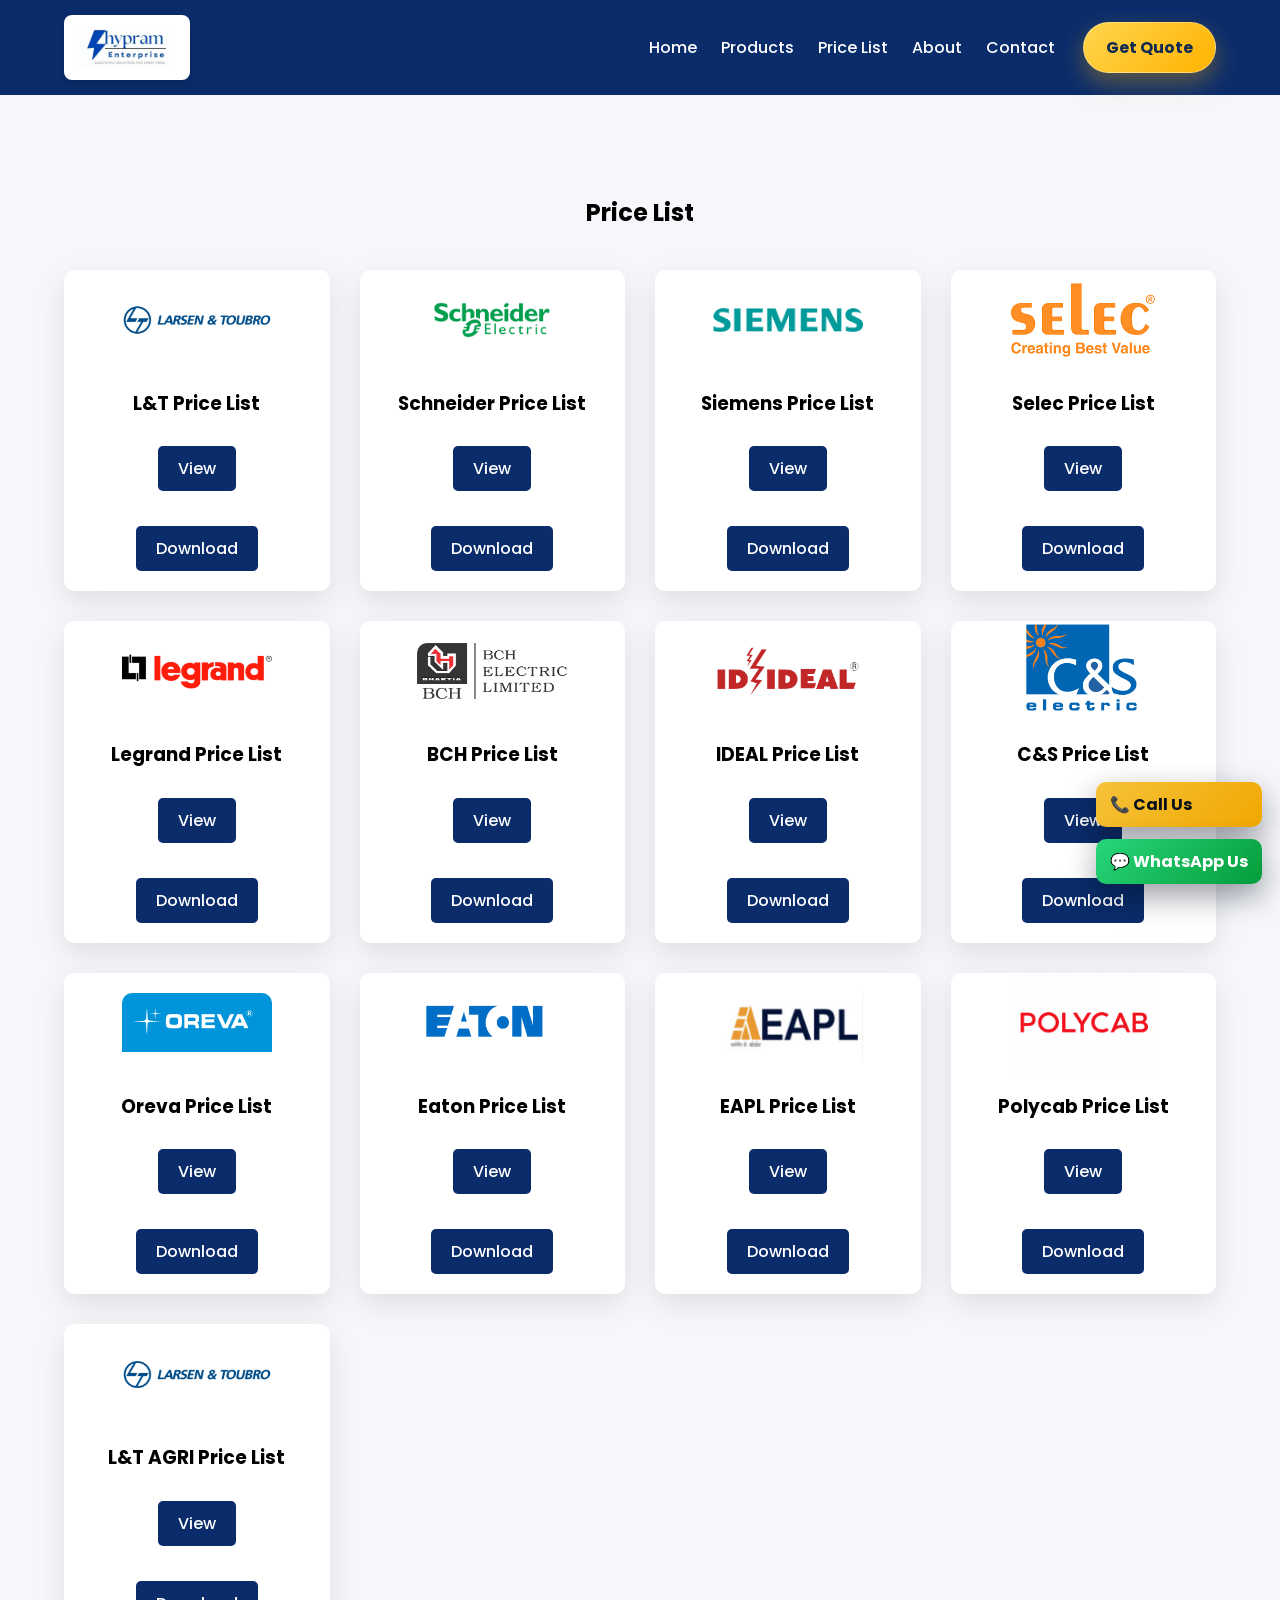
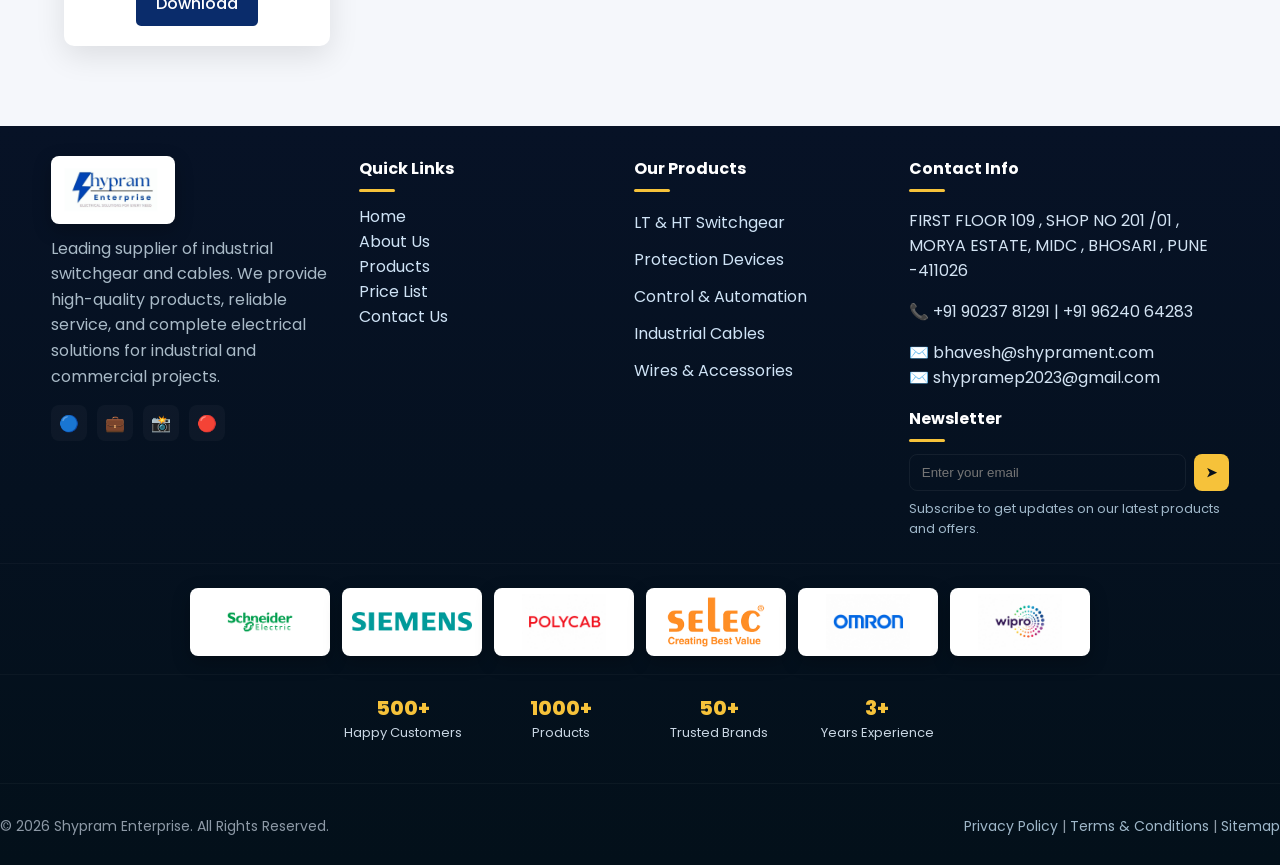
<file: price-list.html>
<!DOCTYPE html>
<html lang="en">
<head>
<meta charset="UTF-8">
<meta name="viewport" content="width=device-width, initial-scale=1.0">
<title>Price List - Shypram Enterprise</title>

<meta name="description" content="Shypram Enterprise is an authorized distributor in Pune for Schneider Electric, Siemens, Polycab, L&T, Select, AVM Fans & more. Supplying high-quality cables, switches, MCBs, sensors, and industrial electrical products.">
<meta name="keywords" content="Electrical Switchgear Pune, Industrial Electrical Equipment, Control Panels, Electrical Accessories, Shypram Enterprise">
<meta name="author" content="SHYPRAM ENTERPRISE">

<link rel="stylesheet" href="css/style.css">
<link href="https://fonts.googleapis.com/css2?family=Poppins:wght@300;400;600&display=swap" rel="stylesheet">
<link rel="icon" href="images/favicon.ico" type="image/x-icon">
<link rel="shortcut icon" href="images/favicon.ico" type="image/x-icon">
<link rel="icon" type="image/png" sizes="32x32" href="/images/favicon.ico">
</head>

<body>

<header id="header">
<div class="container nav">

<img src="images/logo.png" class="logo">

<!-- Hamburger -->
<div class="menu-toggle" id="menu-toggle">
<span></span>
<span></span>
<span></span>
</div>

<!-- Navigation -->
<nav id="nav-menu">
<a href="index.html">Home</a>
<a href="products.html">Products</a>
<a href="price-list.html">Price List</a>
<a href="about.html">About</a>
<a href="contact.html">Contact</a>
<a href="contact.html" class="quote-btn">Get Quote</a>
</nav>

</div>
</header>

<section class="products">

<h1>Price List</h1>

<div class="grid">

<!-- L&T -->
<div class="card">
<div class="logo-box">
<img src="images/lt.png">
</div>

<h3>L&T Price List</h3>

<a href="https://drive.google.com/file/d/1EYBZk0Je5o1cMf0iChkT-aCuCOtMJp7x/view" target="_blank">View</a>
<br><br>
<a href="https://drive.google.com/uc?export=download&id=1EYBZk0Je5o1cMf0iChkT-aCuCOtMJp7x" download>Download</a>
</div>

<!-- Schneider -->
<div class="card">
<div class="logo-box">
<img src="images/schneider.png">
</div>

<h3>Schneider Price List</h3>

<a href="https://drive.google.com/file/d/1YZ2xe3E4LmBMjEBBpnsyWmjspbX9K3iJ/view" target="_blank">View</a>
<br><br>
<a href="https://drive.usercontent.google.com/u/0/uc?id=1YZ2xe3E4LmBMjEBBpnsyWmjspbX9K3iJ&export=download" download>Download</a>
</div>

<!-- Siemens -->
<div class="card">
<div class="logo-box">
<img src="images/siemens.png">
</div>

<h3>Siemens Price List</h3>

<a href="https://drive.google.com/file/d/1u8A-EtIr0zHnrsv4WHfx3FJU5YVicovN/view" target="_blank">View</a>
<br><br>
<a href="https://drive.google.com/uc?export=download&id=1u8A-EtIr0zHnrsv4WHfx3FJU5YVicovN" download>Download</a>
</div>

<!-- Selec -->
<div class="card">
<div class="logo-box">
<img src="images/selec.png">
</div>

<h3>Selec Price List</h3>

<a href="https://drive.google.com/file/d/1oJxwjx_Qtu5iRASM8NThjy6oRDS8v5lE/view" target="_blank">View</a>
<br><br>
<a href="https://drive.google.com/uc?export=download&id=1oJxwjx_Qtu5iRASM8NThjy6oRDS8v5lE" download>Download</a>
</div>

<!-- Legrand -->
<div class="card">
<div class="logo-box">
<img src="images/Legrand.png">
</div>

<h3>Legrand Price List</h3>

<a href="https://drive.google.com/file/d/1TAsQ3ynmfVX-Jpzxo05GA6UBKSUoYgdM/view" target="_blank">View</a>
<br><br>
<a href="https://drive.google.com/uc?export=download&id=1TAsQ3ynmfVX-Jpzxo05GA6UBKSUoYgdM" download>Download</a>
</div>

<!-- BCH -->
<div class="card">
<div class="logo-box">
<img src="images/BCH.png">
</div>

<h3>BCH Price List</h3>

<a href="https://drive.google.com/file/d/10Gj-Sr_FL6AN3vNdfNA4Qa6DfD22keYX/view" target="_blank">View</a>
<br><br>
<a href="https://drive.google.com/uc?export=download&id=10Gj-Sr_FL6AN3vNdfNA4Qa6DfD22keYX" download>Download</a>
</div>

<!-- IDEAL -->
<div class="card">
<div class="logo-box">
<img src="images/IDIDEAL.png">
</div>

<h3>IDEAL Price List</h3>

<a href="https://drive.google.com/file/d/1P9Qa-PCyOhmQ9ZcGXrSolaQ4_QIDmqlN/view" target="_blank">View</a>
<br><br>
<a href="https://drive.google.com/uc?export=download&id=1P9Qa-PCyOhmQ9ZcGXrSolaQ4_QIDmqlN" download>Download</a>
</div>

<!-- C&S -->
<div class="card">
<div class="logo-box">
<img src="images/c%26s.PNG" alt="C&S">
</div>

<h3>C&S Price List</h3>

<a href="https://drive.google.com/file/d/1sGtWTS6bo1o7-rMNQkJ3JQEwJQzzfPLS/view" target="_blank">View</a>
<br><br>
<a href="https://drive.google.com/uc?export=download&id=1sGtWTS6bo1o7-rMNQkJ3JQEwJQzzfPLS" download>Download</a>
</div>

<!-- Oreva -->
<div class="card">
<div class="logo-box">
<img src="images/oreva.PNG" alt="Oreva">
</div>

<h3>Oreva Price List</h3>

<a href="https://drive.google.com/file/d/1Ns4R_4TuEvjYl06aCOOc65_MU-EfxJIh/view" target="_blank">View</a>
<br><br>
<a href="https://drive.google.com/uc?export=download&id=1Ns4R_4TuEvjYl06aCOOc65_MU-EfxJIh" download>Download</a>
</div>

<!-- Eaton -->
<div class="card">
<div class="logo-box">
<img src="images/eaton.PNG" alt="Eaton">
</div>

<h3>Eaton Price List</h3>

<a href="https://drive.google.com/file/d/1QwxHnj1zZQlCVvzZdm89ElWP08WOM9P-/view" target="_blank">View</a>
<br><br>
<a href="https://drive.google.com/uc?export=download&id=1QwxHnj1zZQlCVvzZdm89ElWP08WOM9P-" download>Download</a>
</div>

<!-- EAPL -->
<div class="card">
<div class="logo-box">
<img src="images/eapl.PNG" alt="EAPL">
</div>

<h3>EAPL Price List</h3>

<a href="https://drive.google.com/file/d/1t4Q8lKQSEsd198AMQ_MrrvZQbzi_5QMN/view" target="_blank">View</a>
<br><br>
<a href="https://drive.google.com/uc?export=download&id=1t4Q8lKQSEsd198AMQ_MrrvZQbzi_5QMN" download>Download</a>
</div>

<!-- Polycab -->
<div class="card">
<div class="logo-box">
<img src="images/polycab.jpeg" alt="Polycab">
</div>

<h3>Polycab Price List</h3>

<a href="https://drive.google.com/file/d/1Pf3dZqpxXn2FvtcAToAdMJsZf0FBLmzD/view" target="_blank">View</a>
<br><br>
<a href="https://drive.usercontent.google.com/u/0/uc?id=1Pf3dZqpxXn2FvtcAToAdMJsZf0FBLmzD&export=download" download>Download</a>
</div>

<!-- Lauritz Knudsen -->
<div class="card">
<div class="logo-box">
<img src="images/lt.png" alt="lauritz knudsen">
</div>

<h3>L&T AGRI Price List</h3>

<a href="https://drive.google.com/file/d/1M9r5l8eZRdrNwYvdfqz28X1YInRlGStv/view" target="_blank">View</a>
<br><br>
<a href="https://drive.google.com/uc?export=download&id=1M9r5l8eZRdrNwYvdfqz28X1YInRlGStv"download>Download</a>
</div>



</section>
<!-- FLOATING WHATSAPP -->
<div class="floating-actions">
		<a href="tel:+919023781291" class="action-btn call-btn" aria-label="Call Us">📞 Call Us</a>
		<a href="https://wa.me/919023781291" target="_blank" class="action-btn whatsapp-btn" aria-label="WhatsApp Us">💬 WhatsApp Us</a>
</div>

<!-- FOOTER (same design as index) -->
<footer class="site-footer">
	<div class="footer-top">
		<div class="footer-container">
			<div class="footer-col brand-col">
				<div class="footer-logo"><img src="images/logo.png" alt="Shypram Enterprise"></div>
				<p class="footer-desc">Leading supplier of industrial switchgear and cables. We provide high-quality products, reliable service, and complete electrical solutions for industrial and commercial projects.</p>
				<div class="social-row">
					<a href="#" aria-label="Facebook">🔵</a>
					<a href="#" aria-label="LinkedIn">💼</a>
					<a href="#" aria-label="Instagram">📸</a>
					<a href="#" aria-label="YouTube">🔴</a>
				</div>
			</div>

			<div class="footer-col links-col">
				<h4 class="footer-heading">Quick Links</h4>
				<ul class="links-list">
					<li><a href="index.html">Home</a></li>
					<li><a href="about.html">About Us</a></li>
					<li><a href="products.html">Products</a></li>
					<li><a href="price-list.html">Price List</a></li>
					<li><a href="contact.html">Contact Us</a></li>
				</ul>
			</div>

			<div class="footer-col products-col">
				<h4 class="footer-heading">Our Products</h4>
				<ul class="products-list">
					<li>LT & HT Switchgear</li>
					<li>Protection Devices</li>
					<li>Control & Automation</li>
					<li>Industrial Cables</li>
					<li>Wires & Accessories</li>
				</ul>
			</div>

			<div class="footer-col contact-col">
				<h4 class="footer-heading">Contact Info</h4>
                <p class="contact-line">FIRST FLOOR 109 , SHOP NO 201 /01 , MORYA ESTATE, MIDC , BHOSARI , PUNE -411026</p>
                <p class="contact-line">📞 +91 90237 81291 | +91 96240 64283</p>
                <p class="contact-line">✉️ bhavesh@shyprament.com</br> 
                     ✉️ shypramep2023@gmail.com</p>
				<h4 class="footer-heading" style="margin-top:14px;">Newsletter</h4>
				<form id="newsletter-form" class="newsletter-form">
					<input type="email" id="newsletter-email" placeholder="Enter your email">
					<button type="submit" aria-label="Subscribe">➤</button>
				</form>
				<div class="newsletter-note">Subscribe to get updates on our latest products and offers.</div>
			</div>

		</div>
	</div>

	<div class="brands-strip">
		<div class="brands-inner">
			<img src="images/schneider.png" alt="Schneider">
			<img src="images/siemens.png" alt="Siemens">
			<img src="images/polycab.jpeg" alt="Polycab">
			<img src="images/selec.png" alt="Selec">
			<img src="images/omron.jpeg" alt="Omron">
			<img src="images/wipro.jpeg" alt="Wipro">
		</div>
	</div>

	<div class="stats-row">
		<div class="stat-item"><div class="stat-num">500+</div><div class="stat-label">Happy Customers</div></div>
		<div class="stat-item"><div class="stat-num">1000+</div><div class="stat-label">Products</div></div>
		<div class="stat-item"><div class="stat-num">50+</div><div class="stat-label">Trusted Brands</div></div>
		<div class="stat-item"><div class="stat-num">3+</div><div class="stat-label">Years Experience</div></div>
	</div>

	<div class="footer-bottom">
		<div class="footer-bar">
			<div>© 2026 Shypram Enterprise. All Rights Reserved.</div>
			<div class="bar-links"><a href="#">Privacy Policy</a> | <a href="#">Terms & Conditions</a> | <a href="#">Sitemap</a></div>
		</div>
	</div>

</footer>

<script src="js/script.js"></script>

</body>
</html>
</file>
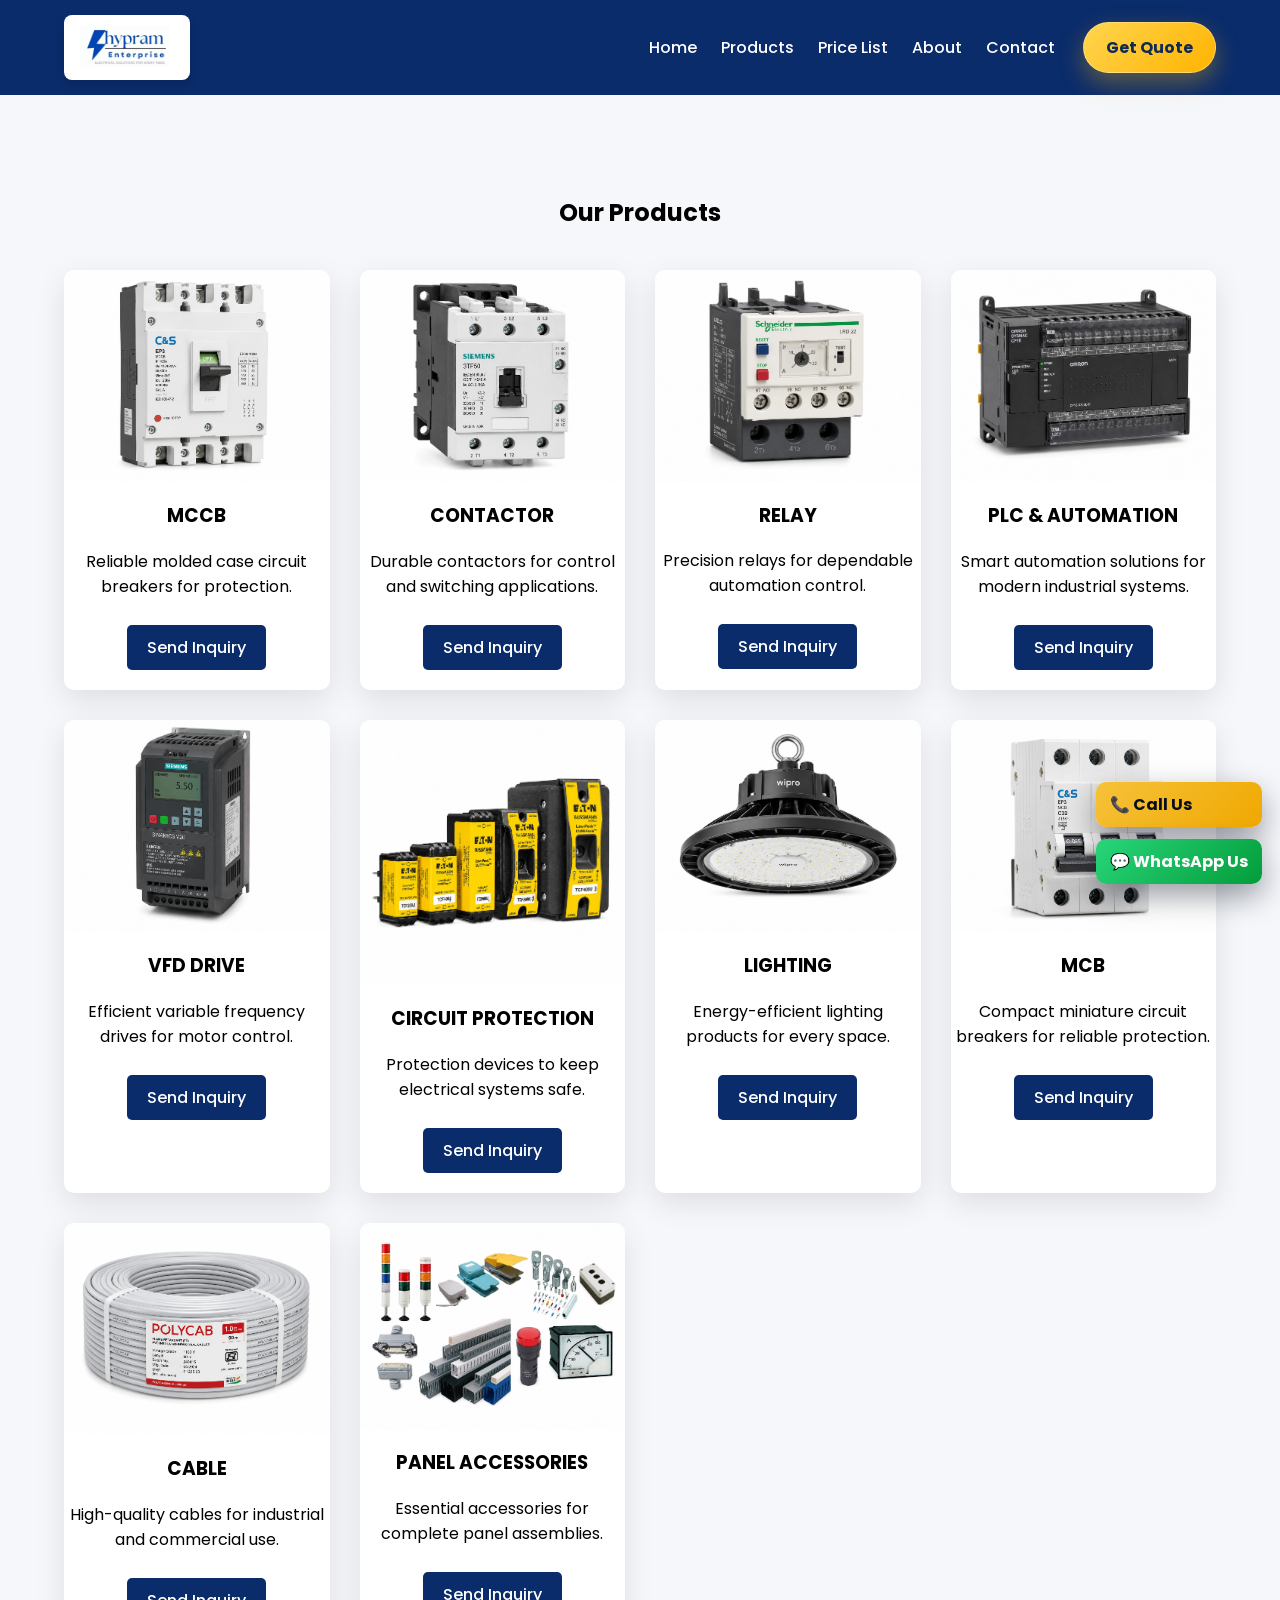
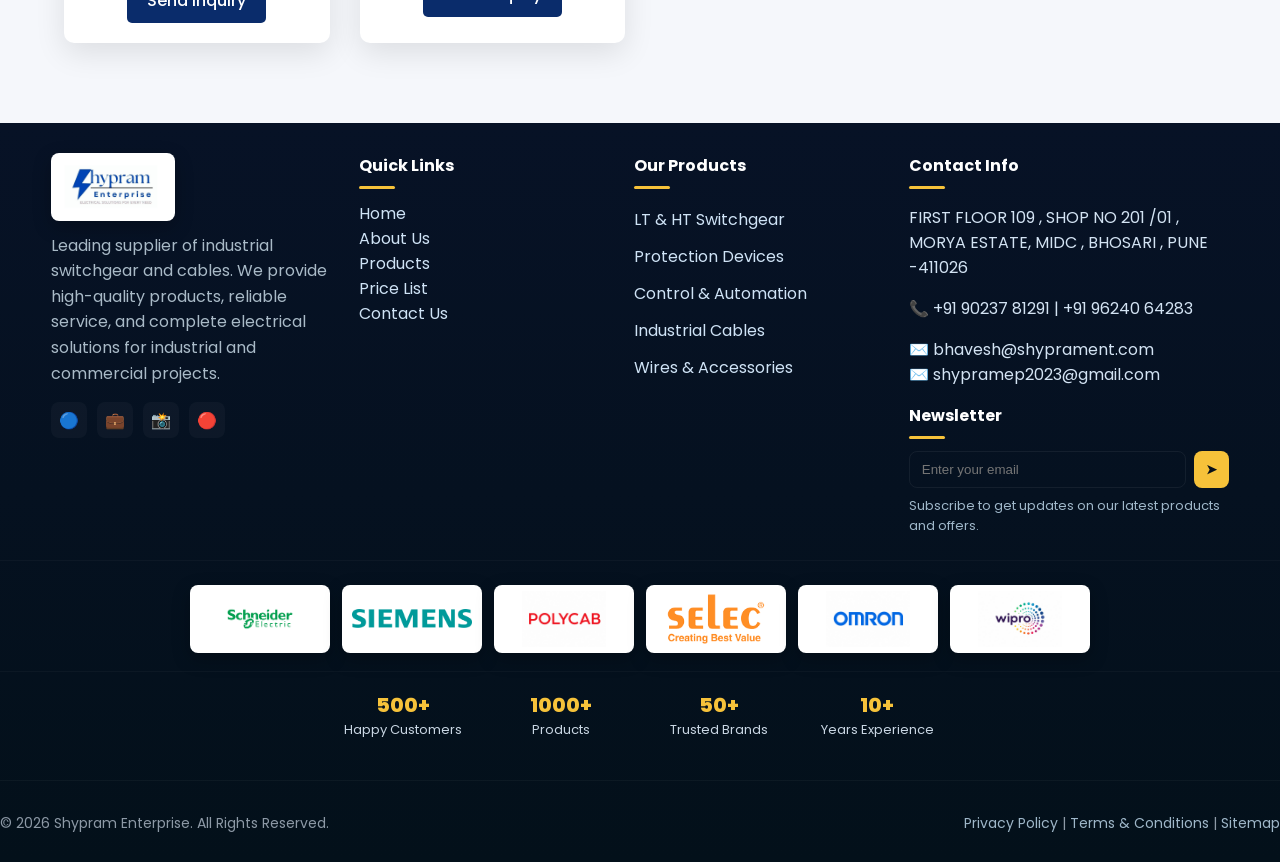
<file: products.html>
<!DOCTYPE html>
<html lang="en">
<head>
<meta charset="UTF-8">
<meta name="viewport" content="width=device-width, initial-scale=1.0">
<title>Products - Shypram Enterprise</title>

<meta name="description" content="Shypram Enterprise is an authorized distributor in Pune for Schneider Electric, Siemens, Polycab, L&T, Select, AVM Fans & more. Supplying high-quality cables, switches, MCBs, sensors, and industrial electrical products.">
<meta name="keywords" content="Electrical Switchgear Pune, Industrial Electrical Equipment, Control Panels, Electrical Accessories, Shypram Enterprise">
<meta name="author" content="SHYPRAM ENTERPRISE">

<link rel="stylesheet" href="css/style.css">
<link href="https://fonts.googleapis.com/css2?family=Poppins:wght@300;400;600&display=swap" rel="stylesheet">
<link rel="icon" href="images/favicon.ico" type="image/x-icon">
<link rel="shortcut icon" href="images/favicon.ico" type="image/x-icon">
<link rel="icon" type="image/png" sizes="32x32" href="/images/favicon.ico">
</head>

<body>

<header id="header">
<div class="container nav">

<img src="images/logo.png" class="logo">

<div class="menu-toggle" id="menu-toggle">
<span></span>
<span></span>
<span></span>
</div>

<nav id="nav-menu">
<a href="index.html">Home</a>
<a href="products.html">Products</a>
<a href="price-list.html">Price List</a>
<a href="about.html">About</a>
<a href="contact.html">Contact</a>
<a href="contact.html" class="quote-btn">Get Quote</a>
</nav>

</div>
</header>

<section class="products">
<h1>Our Products</h1>

<div class="grid">

<div class="card">
<img src="images/MCCB.jpeg" alt="MCCB">
<h3>MCCB</h3>
<p>Reliable molded case circuit breakers for protection.</p>
<a href="contact.html#contact-form">Send Inquiry</a>
</div>

<div class="card">
<img src="images/CONTACTOR.jpeg" alt="CONTACTOR">
<h3>CONTACTOR</h3>
<p>Durable contactors for control and switching applications.</p>
<a href="contact.html#contact-form">Send Inquiry</a>
</div>

<div class="card">
<img src="images/RELAY.jpeg" alt="RELAY">
<h3>RELAY</h3>
<p>Precision relays for dependable automation control.</p>
<a href="contact.html#contact-form">Send Inquiry</a>
</div>

<div class="card">
<img src="images/PLC%20%26%20AUTOMATION.jpeg" alt="PLC & AUTOMATION">
<h3>PLC & AUTOMATION</h3>
<p>Smart automation solutions for modern industrial systems.</p>
<a href="contact.html#contact-form">Send Inquiry</a>
</div>

<div class="card">
<img src="images/VFD DRIVE.jpeg" alt="VFD DRIVE">
<h3>VFD DRIVE</h3>
<p>Efficient variable frequency drives for motor control.</p>
<a href="contact.html#contact-form">Send Inquiry</a>
</div>

<div class="card">
<img src="images/CIRCUIT PROTECTION.jpeg" alt="CIRCUIT PROTECTION">
<h3>CIRCUIT PROTECTION</h3>
<p>Protection devices to keep electrical systems safe.</p>
<a href="contact.html#contact-form">Send Inquiry</a>
</div>

<div class="card">
<img src="images/LIGHTING.jpeg" alt="LIGHTING">
<h3>LIGHTING</h3>
<p>Energy-efficient lighting products for every space.</p>
<a href="contact.html#contact-form">Send Inquiry</a>
</div>

<div class="card">
<img src="images/MCB.jpeg" alt="MCB">
<h3>MCB</h3>
<p>Compact miniature circuit breakers for reliable protection.</p>
<a href="contact.html#contact-form">Send Inquiry</a>
</div>

<div class="card">
<img src="images/CABLE.jpeg" alt="CABLE">
<h3>CABLE</h3>
<p>High-quality cables for industrial and commercial use.</p>
<a href="contact.html#contact-form">Send Inquiry</a>
</div>

<div class="card">
<img src="images/PANEL%20ACCESSORIES.jpeg" alt="PANEL ACCESSORIES">
<h3>PANEL ACCESSORIES</h3>
<p>Essential accessories for complete panel assemblies.</p>
<a href="contact.html#contact-form">Send Inquiry</a>
</div>

</div>

</section>
<!-- FLOATING WHATSAPP -->
<div class="floating-actions">
		<a href="tel:+919023781291" class="action-btn call-btn" aria-label="Call Us">📞 Call Us</a>
		<a href="https://wa.me/919023781291" target="_blank" class="action-btn whatsapp-btn" aria-label="WhatsApp Us">💬 WhatsApp Us</a>
</div>

<!-- FOOTER (same design as index) -->
<footer class="site-footer">
	<div class="footer-top">
		<div class="footer-container">
			<div class="footer-col brand-col">
				<div class="footer-logo"><img src="images/logo.png" alt="Shypram Enterprise"></div>
				<p class="footer-desc">Leading supplier of industrial switchgear and cables. We provide high-quality products, reliable service, and complete electrical solutions for industrial and commercial projects.</p>
				<div class="social-row">
					<a href="#" aria-label="Facebook">🔵</a>
					<a href="#" aria-label="LinkedIn">💼</a>
					<a href="#" aria-label="Instagram">📸</a>
					<a href="#" aria-label="YouTube">🔴</a>
				</div>
			</div>

			<div class="footer-col links-col">
				<h4 class="footer-heading">Quick Links</h4>
				<ul class="links-list">
					<li><a href="index.html">Home</a></li>
					<li><a href="about.html">About Us</a></li>
					<li><a href="products.html">Products</a></li>
					<li><a href="price-list.html">Price List</a></li>
					<li><a href="contact.html">Contact Us</a></li>
				</ul>
			</div>

			<div class="footer-col products-col">
				<h4 class="footer-heading">Our Products</h4>
				<ul class="products-list">
					<li>LT & HT Switchgear</li>
					<li>Protection Devices</li>
					<li>Control & Automation</li>
					<li>Industrial Cables</li>
					<li>Wires & Accessories</li>
				</ul>
			</div>

			<div class="footer-col contact-col">
				<h4 class="footer-heading">Contact Info</h4>
                <p class="contact-line">FIRST FLOOR 109 , SHOP NO 201 /01 , MORYA ESTATE, MIDC , BHOSARI , PUNE -411026</p>
                <p class="contact-line">📞 +91 90237 81291 | +91 96240 64283</p>
                <p class="contact-line">✉️ bhavesh@shyprament.com</br> 
                     ✉️ shypramep2023@gmail.com</p>
				<h4 class="footer-heading" style="margin-top:14px;">Newsletter</h4>
				<form id="newsletter-form" class="newsletter-form">
					<input type="email" id="newsletter-email" placeholder="Enter your email">
					<button type="submit" aria-label="Subscribe">➤</button>
				</form>
				<div class="newsletter-note">Subscribe to get updates on our latest products and offers.</div>
			</div>

		</div>
	</div>

	<div class="brands-strip">
		<div class="brands-inner">
			<img src="images/schneider.png" alt="Schneider">
			<img src="images/siemens.png" alt="Siemens">
			<img src="images/polycab.jpeg" alt="Polycab">
			<img src="images/selec.png" alt="Selec">
			<img src="images/omron.jpeg" alt="Omron">
			<img src="images/wipro.jpeg" alt="Wipro">
		</div>
	</div>

	<div class="stats-row">
		<div class="stat-item"><div class="stat-num">500+</div><div class="stat-label">Happy Customers</div></div>
		<div class="stat-item"><div class="stat-num">1000+</div><div class="stat-label">Products</div></div>
		<div class="stat-item"><div class="stat-num">50+</div><div class="stat-label">Trusted Brands</div></div>
		<div class="stat-item"><div class="stat-num">10+</div><div class="stat-label">Years Experience</div></div>
	</div>

	<div class="footer-bottom">
		<div class="footer-bar">
			<div>© 2026 Shypram Enterprise. All Rights Reserved.</div>
			<div class="bar-links"><a href="#">Privacy Policy</a> | <a href="#">Terms & Conditions</a> | <a href="#">Sitemap</a></div>
		</div>
	</div>

</footer>

<script src="js/script.js"></script>

</body>
</html>
</file>
<file: css/style.css>
body{
font-family:Poppins, Arial;
margin:0;
background:#f5f7fb;
}

/* Make all images responsive by default */
img{ max-width:100%; height:auto; display:block; }

/* Consistent section heading style for main page sections */
section.reveal h2 {
	font-family: 'Poppins', Arial;
	color: #16335f;
	font-size: 34px;
	margin: 0 0 12px;
	font-weight: 700;
	letter-spacing: 0.8px;
	text-transform: uppercase;
	text-align: center;
}

section.reveal h2::after {
	content: "";
	display: block;
	width: 72px;
	height: 4px;
	margin: 12px auto 0;
	border-radius: 999px;
	background: linear-gradient(90deg, #0b8ec1, #20b8d1);
}

/* Reduce vertical spacing between sections while keeping a small gap */
section {
	padding-top: 28px;
	padding-bottom: 28px;
}

/* ================= HEADER ================= */
header{
background:#0a2c6b;
color:white;
padding:15px 0;
position: sticky;
top: 0;
z-index: 1000;
}

.container{
width:90%;
margin:auto;
}

.nav{
display:flex;
justify-content:space-between;
align-items:center;
}

nav a{
color:white;
margin-left:20px;
text-decoration:none;
font-weight:500;
}

nav a.quote-btn{
display:inline-flex;
align-items:center;
justify-content:center;
padding:12px 22px;
margin-left:24px;
border-radius:999px;
background:linear-gradient(135deg, #ffd54f 0%, #ffb300 100%);
color:#102a52;
font-weight:700;
box-shadow:0 10px 24px rgba(255, 181, 0, 0.35);
border:1px solid rgba(255,255,255,0.35);
transition:transform 0.25s ease, box-shadow 0.25s ease, filter 0.25s ease;
}

nav a.quote-btn:hover{
transform:translateY(-2px);
box-shadow:0 14px 30px rgba(255, 181, 0, 0.45);
filter:saturate(1.05);
}

nav a.quote-btn:active{
transform:translateY(0);
box-shadow:0 8px 18px rgba(255, 181, 0, 0.3);
}

/* LOGO */
.logo {
height: 55px;
padding: 5px 12px;
background: white;
border-radius: 8px;
box-shadow: 0 4px 10px rgba(0,0,0,0.15);
object-fit: contain;
}

/* ================= BUTTON ================= */
.btn{
background:#ffc400;
padding:12px 25px;
color:black;
text-decoration:none;
font-weight:bold;
border-radius:5px;
}

/* ================= SECTIONS ================= */
section{
padding:80px 0;
text-align:center;
}

/* ================= GRID ================= */
.grid{
display:grid;
grid-template-columns:repeat(auto-fit,minmax(250px,1fr));
gap:30px;
margin-top:40px;
width:90%;
margin-left:auto;
margin-right:auto;
}

/* ================= CARD ================= */
.card{
background:white;
border-radius:10px;
box-shadow:0 10px 30px rgba(0,0,0,0.1);
padding-bottom:20px;
transition:0.3s;
}

.card:hover{
transform:scale(1.05);
}

.card img{
width:100%;
border-radius:10px 10px 0 0;
}

.card a{
display:inline-block;
margin-top:10px;
background:#0a2c6b;
color:white;
padding:10px 20px;
text-decoration:none;
border-radius:5px;
font-weight:500;
}

/* ================= LOGO BOX ================= */
.logo-box {
width: 150px;
height: 100px;
margin: auto;
display: flex;
align-items: center;
justify-content: center;
background: #fff;
border-radius: 8px;
overflow: hidden;
}

.logo-box img {
max-width: 100%;
max-height: 100%;
object-fit: contain;
}

/* ================= BRANDS ================= */
.brands {
/* show brands section on white background */
background: #ffffff;
padding: 18px 0 12px;
}

/* Center the brands hero content */
.brands-hero {
	width: min(1180px, 92%);
	margin: 0 auto;
	display: flex;
	flex-direction: column;
	align-items: center;
	text-align: center;
	gap: 14px;
}

.brands h2 {
color: #071018;
font-size: 34px;
margin: 0 0 12px;
font-weight: 700;
letter-spacing: 0.8px;
text-transform: uppercase;
position: relative;
}

.brands h2::after {
content: "";
display: block;
width: 70px;
height: 4px;
margin: 14px auto 0;
border-radius: 999px;
background: linear-gradient(90deg, #0b8ec1, #20b8d1);
}

.brand-grid {
	display: grid;
	/* Desktop: exactly 3 columns so first 3 cards are the top row and next 3 form the bottom row */
	grid-template-columns: repeat(3, minmax(0, 1fr));
	gap: 26px;
	margin-top: 28px;
	width: min(1240px, 93%);
	margin-left: auto;
	margin-right: auto;
	align-items: stretch;
}

.brand-card {
background: linear-gradient(180deg, #ffffff 0%, #fcfdff 100%);
border-radius: 20px;
padding: 16px 14px 14px;
text-align: center;
box-shadow: 0 10px 28px rgba(18,40,70,0.07);
border: 1px solid rgba(11,142,193,0.05);
position: relative;
overflow: visible;
transition: transform 0.32s ease, box-shadow 0.32s ease;
}

.brand-rectangle {
 width: 100%;
 height: 205px;
 margin: 0 0 14px;
 border-radius: 14px;
 background: #fbfbfb;
 display: flex;
 align-items: center;
 justify-content: center;
 overflow: hidden;
 border: 1px solid rgba(11, 142, 193, 0.09);
 box-shadow: 0 5px 14px rgba(0, 0, 0, 0.06);
}

.brand-rectangle img {
 width: 100%;
 height: 100%;
 object-fit: contain;
 object-position: center center;
 padding: 10px 12px;
 transition: transform 0.4s ease;
}

.brand-text {
 color: #5b6370;
 font-size: 13px;
 margin: 0;
 font-weight: 500;
 line-height: 1.45;
 text-align: center;
}

.brand-card:hover {
 transform: translateY(-6px);
 box-shadow: 0 14px 28px rgba(18,40,70,0.12);
}

.brand-card:hover .brand-rectangle img {
 transform: scale(1.03);
}

@keyframes floatUp {
 0% { transform: translateY(0); }
 50% { transform: translateY(-6px); }
 100% { transform: translateY(0); }
}

.brand-card.reveal.active { animation: floatUp 2.8s ease-in-out infinite; }

/* ================= FEATURE ================= */
.features {
background: #f1f1ef;
padding: 56px 0 36px;
}

.features-wrap {
width: min(1240px, 94%);
margin: 0 auto;
text-align: center;
display: flex;
flex-direction: column;
align-items: center;
}

.features-kicker {
margin: 0;
text-align: center;
font-size: 15px;
letter-spacing: 4px;
font-weight: 800;
color: #111827;
}

.features h2 {
margin: 10px auto 0;
text-align: center;
color: #0f172a;
font-size: clamp(34px, 5vw, 58px);
line-height: 1.05;
font-weight: 800;
width: 100%;
max-width: 920px;
}

.features h2::after {
display: none;
}

.features-subtitle {
margin: 20px auto 0;
max-width: 860px;
text-align: center;
color: #1f2937;
font-size: 16px;
line-height: 1.5;
}

.features-grid {
margin-top: 32px;
display: grid;
grid-template-columns: repeat(3, minmax(0, 1fr));
gap: 24px;
width: 100%;
}

.feature-card{
--accent: #0b8ec1;
background: linear-gradient(180deg, #ffffff 0%, #f8fbff 100%);
border: 1px solid rgba(11, 142, 193, 0.12);
border-radius: 26px;
box-shadow: 0 14px 34px rgba(15, 23, 42, 0.08);
text-align:left;
position: relative;
overflow: hidden;
display: flex;
flex-direction: column;
transform: translateY(0);
transition: transform 0.32s ease, box-shadow 0.32s ease, border-color 0.32s ease;
}

.feature-card:nth-child(1) { --accent: #0b8ec1; }
.feature-card:nth-child(2) { --accent: #0a2c6b; }
.feature-card:nth-child(3) { --accent: #1e7f5a; }
.feature-card:nth-child(4) { --accent: #b76c2a; }
.feature-card:nth-child(5) { --accent: #7c4dff; }
.feature-card:nth-child(6) { --accent: #d13c3c; }

.feature-card:hover {
transform: translateY(-12px);
box-shadow: 0 24px 42px rgba(15, 23, 42, 0.14);
border-color: rgba(11, 142, 193, 0.24);
}

.feature-card::after {
content: "";
position: absolute;
right: -36px;
top: -36px;
width: 130px;
height: 130px;
border-radius: 50%;
background: radial-gradient(circle, rgba(11, 142, 193, 0.12) 0%, rgba(255,255,255,0) 68%);
pointer-events: none;
}

.feature-media {
position: relative;
overflow: hidden;
background: linear-gradient(180deg, #ffffff 0%, #eef6ff 100%);
aspect-ratio: 16 / 11;
min-height: 200px;
}

.feature-media::after {
content: "";
position: absolute;
inset: auto 0 0;
height: 54%;
background: linear-gradient(180deg, rgba(10, 44, 107, 0) 0%, rgba(10, 44, 107, 0.44) 100%);
pointer-events: none;
}

.feature-media img {
width: 100%;
height: 100%;
object-fit: cover;
object-position: center;
transform: scale(1);
transition: transform 0.55s cubic-bezier(.2,.7,.2,1), filter 0.55s cubic-bezier(.2,.7,.2,1);
}

.feature-card:hover .feature-media img {
transform: scale(1.08);
filter: saturate(1.08) contrast(1.03);
}

.feature-copy {
position: relative;
z-index: 1;
margin-top: -22px;
padding: 18px 18px 22px;
background: linear-gradient(180deg, rgba(255,255,255,0.98) 0%, rgba(245,249,255,0.98) 100%);
border-radius: 24px 24px 0 0;
box-shadow: 0 -8px 24px rgba(15, 23, 42, 0.05);
}

.feature-copy h3 {
margin: 0 0 10px;
font-size: 19px;
line-height: 1.2;
color:#0f172a;
padding-top: 12px;
}

.feature-copy h3::before {
content: "";
display: block;
width: 58px;
height: 4px;
margin-bottom: 12px;
border-radius: 999px;
background: linear-gradient(90deg, var(--accent) 0%, rgba(255,255,255,0) 100%);
}

.feature-copy p {
margin: 0;
font-size: 15px;
line-height: 1.6;
color:#374151;
}

@media (max-width: 992px) {
.features-grid { grid-template-columns: repeat(2, minmax(0, 1fr)); }
}

@media (max-width: 640px) {
.features { padding: 42px 0 26px; }
.features-kicker { font-size: 12px; letter-spacing: 3px; }
.features-subtitle { font-size: 15px; }
.features-grid { grid-template-columns: 1fr; gap: 16px; }
.feature-card { border-radius: 20px; }
.feature-card:hover { transform: translateY(-8px); }
.feature-media { min-height: 190px; }
.feature-copy { margin-top: -18px; padding: 16px; border-radius: 20px 20px 0 0; }
.feature-copy h3 { font-size: 17px; }
.feature-copy p { font-size: 15px; }
}

/* ================= INDUSTRIES ================= */
.industries {
	background: linear-gradient(180deg, #ffffff 0%, #f3f9fc 100%);
	padding: 12px 0 64px;
}

.industries h2 {
	color: #16335f;
	font-size: 36px;
	margin: 0 0 10px;
	font-weight: 700;
}

.industries h2::after {
	content: "";
	display: block;
	width: 72px;
	height: 4px;
	margin: 12px auto 0;
	border-radius: 999px;
	background: linear-gradient(90deg, #0b8ec1, #20b8d1);
}

.industries-subtitle {
	color: #6b7280;
	margin-bottom: 24px;
	font-size: 18px;
}

.industries-banner {
	width: min(1180px, 92%);
	margin: 0 auto;
	background: #ffffff;
	border-radius: 18px;
	padding: 12px;
	box-shadow: 0 14px 34px rgba(18,40,70,0.10);
	border: 1px solid rgba(11,142,193,0.10);
}

.industries-banner img {
	width: 100%;
	height: auto;
	display: block;
	border-radius: 12px;
}

/* Industries gallery grid (4x2) */
.industries-gallery {
	width: min(1180px, 92%);
	margin: 28px auto 0;
	display: grid;
	grid-template-columns: repeat(4, 1fr);
	gap: 22px;
	align-items: stretch;
}

.industry-card {
	background: linear-gradient(180deg, #ffffff 0%, #fbfdff 100%);
	border-radius: 16px;
	overflow: hidden;
	box-shadow: 0 14px 40px rgba(18,40,70,0.07);
	border: 1px solid rgba(11,142,193,0.06);
	display:flex;
	align-items:center;
	justify-content:center;
	min-height: 220px;
	transition: transform 0.28s ease, box-shadow 0.28s ease;
}

.industry-card img {
	width: auto;
	max-width: 220px;
	height: auto;
	max-height: 260px;
	object-fit: contain;
	display: block;
	transform-origin: center center;
	transition: transform 0.35s ease;
}

.industry-card:hover {
	transform: translateY(-6px);
	box-shadow: 0 18px 44px rgba(18,40,70,0.12);
}

.industry-card:hover img {
	transform: scale(1.04);
}

.industry-inner {
	display:flex;
	flex-direction:column;
	align-items:center;
	justify-content:center;
	padding: 28px 20px;
}

.industry-title {
	margin-top: 14px;
	font-size: 18px;
	color: #16335f;
	font-weight: 800;
	text-align: center;
}

@media (max-width: 1200px) {
	.industries-gallery { grid-template-columns: repeat(3, 1fr); gap:20px; }
}

@media (max-width: 900px) {
	.brands-hero-media img { width:92%; max-width:520px; }
}

@media (max-width: 480px) {
	.brands-hero-media img { width:100%; max-width:420px; }
}

@media (max-width: 900px) {
	.industries-gallery { grid-template-columns: repeat(2, 1fr); gap:16px; }
	.industry-card { min-height: 180px; }
	.industry-card img { max-width: 180px; max-height: 220px; }
	.industry-inner { padding: 20px; }
	.industry-title { font-size: 16px; }
}

@media (max-width: 480px) {
	.industries-gallery { grid-template-columns: 1fr; gap:14px; }
	.industry-card { min-height: 160px; }
	.industry-card img { max-width: 160px; max-height: 200px; }
}


/* ================= FOOTER ================= */
.site-footer {
	background: linear-gradient(180deg,#071226 0%, #03101a 100%);
	color: #d3e3f3;
	padding: 30px 0 14px;
}
.site-footer .footer-top .footer-container {
	width: 92%;
	max-width: 1200px;
	margin: 0 auto;
	display: grid;
	grid-template-columns: 280px 1fr 1fr 320px;
	gap: 28px;
	align-items: start;
}

.footer-logo img {
	height: 56px;
	background: white;
	padding: 6px 10px;
	border-radius: 8px;
	box-shadow: 0 6px 18px rgba(0,0,0,0.25);
}

.footer-desc {
	margin-top: 12px;
	color: #a9bac7;
	line-height: 1.6;
	max-width: 320px;
}

.footer-links ul {
	list-style: none;
	padding: 0;
	margin: 8px 0 0;
}

.footer-links li { margin: 12px 0; }
.footer-links a { color: #c9d6e3; text-decoration: none; font-weight: 500; }
.footer-links a:hover { color: #ffffff; text-decoration: underline; }

/* Quick links: vertical list, each item on a single non-wrapping line */
.footer-links ul {
	display: flex;
	flex-direction: column;
	gap: 0;
	margin-top: 0px;
	padding:0;
}

.footer-links li {
	margin:6px 0;
	padding:4px 0;
	transition: color 140ms ease, transform 140ms ease;
}

.footer-links li:nth-child(1) { animation-delay: 120ms; }
.footer-links li:nth-child(2) { animation-delay: 180ms; }
.footer-links li:nth-child(3) { animation-delay: 240ms; }
.footer-links li:nth-child(4) { animation-delay: 300ms; }
.footer-links li:nth-child(5) { animation-delay: 360ms; }

.footer-links a {
	color: #c9d6e3;
	text-decoration: none;
	font-weight: 600;
	display: block;
	width: 100%;
	white-space: nowrap;
	overflow: hidden;
	text-overflow: ellipsis;
	padding: 6px 6px 6px 0;
}

.footer-links a::before {
	content: "➜";
	display: inline-block;
	margin-right: 6px;
	color: #9fd7ff;
	font-size: 14px;
	line-height: 1;
	opacity: 0;
	transform: translateX(-6px);
	transition: transform 180ms ease, opacity 180ms ease, color 180ms ease;
}

.footer-links li:hover {
	background: rgba(255,255,255,0.02);
	transform: translateX(6px);
	box-shadow: 0 6px 18px rgba(2,6,23,0.25);
	border-left-color: #0b8ec1;
}

.footer-links a:hover::before,
.footer-links a.active::before,
.footer-links li:hover a::before {
	opacity: 1;
	transform: translateX(0);
	color: #e6f0fb;
}

@keyframes linkFadeUp {
	from { opacity: 0; transform: translateY(8px) scale(.995); }
	to { opacity: 1; transform: translateY(0) scale(1); }
}

@media (max-width: 600px) {
	.footer-links ul { grid-template-columns: 1fr; }
}

@media (prefers-reduced-motion: reduce) {
	.footer-links li { animation: none; opacity: 1; transform: none; }
}

.contact-list { color: #9aa6b2; }
.contact-item { display:flex; gap:12px; align-items:flex-start; margin:12px 0; }
.contact-item .icon {
	width:36px; height:36px; display:inline-grid; place-items:center; background: rgba(255,255,255,0.03); border-radius:8px; color:#dbeafe;
}
.contact-item .details { line-height:1.5; }

.footer-bottom { border-top: 1px solid rgba(255,255,255,0.04); margin-top: 22px; padding-top: 18px; text-align:center; color:#8d99a6; font-size:14px; }

@media (max-width: 900px) {
		.site-footer .footer-top .footer-container { grid-template-columns: 1fr; text-align: left; }
	.footer-desc { max-width: none; }
}

/* Footer headings + design accent */
.footer-heading { color:#fff; font-weight:700; margin:0 0 12px; position:relative; font-size:16px; }
.footer-heading::after { content:""; display:block; width:36px; height:3px; background:#f6c23a; margin-top:8px; border-radius:4px; }

.links-list, .products-list { list-style:none; padding:0; margin:0; color:#cfe3f6; }
.links-list li a { color:#cfe3f6; text-decoration:none; }
.links-list li a:hover { color:#fff; }
.products-list li { padding:6px 0; color:#cfe3f6; }

.social-row { display:flex; gap:10px; margin-top:14px; }
.social-row a { width:36px; height:36px; display:inline-grid; place-items:center; border-radius:8px; background:rgba(255,255,255,0.03); color:#fff; text-decoration:none; }

.newsletter-form { display:flex; gap:8px; margin-top:8px; }
.newsletter-form input { flex:1; padding:10px 12px; border-radius:8px; border:1px solid rgba(255,255,255,0.06); background:transparent; color:#dfeefc; }
.newsletter-form button { padding:10px 12px; border-radius:8px; border:none; background:#f6c23a; color:#07101a; font-weight:700; cursor:pointer; }
.newsletter-note { color:#9fb7c9; font-size:13px; margin-top:8px; }


.brands-strip { margin:24px 0 12px; border-top:1px solid rgba(255,255,255,0.03); padding-top:18px; }
.brands-inner {
	display: flex;
	flex-wrap: wrap;
	gap: 12px;
	align-items: center;
	justify-content: center;
	padding: 6px 8px;
}

.brands-inner img {
	flex: 0 0 120px;
	width: 120px;
	height: 56px;
	max-height: 56px;
    background: #fff;
    padding: 6px 10px;
    border-radius: 8px;
    object-fit: contain;
    box-shadow: 0 6px 18px rgba(0,0,0,0.25);
    display: block;
}

@media (max-width: 900px) {
	.brands-inner img { flex: 0 0 100px; width:100px; height:48px; max-height:48px; }
}

@media (max-width: 520px) {
	.brands-inner { gap: 8px; }
	.brands-inner img { flex: 0 0 88px; width:88px; height:44px; max-height:44px; }
}

.stats-row { display:flex; gap:18px; justify-content:center; align-items:center; padding:18px 0; border-top:1px solid rgba(255,255,255,0.03); }
.stat-item { text-align:center; min-width:140px; }
.stat-num { font-size:20px; font-weight:800; color:#f6c23a; }
.stat-label { color:#c9d6e3; font-size:13px; }

.footer-bar { display:flex; justify-content:space-between; align-items:center; gap:12px; padding:14px 0; }
.footer-bar a { color:#9fb7c9; text-decoration:none; }

.floating-actions { position:fixed; right:18px; bottom:16px; display:flex; flex-direction:column; gap:12px; z-index:1400; }
.floating-actions { transition: bottom 220ms ease; }
.floating-actions.floating-up { bottom:120px; }
.action-btn { display:inline-flex; align-items:center; gap:8px; padding:10px 14px; border-radius:10px; color:#fff; text-decoration:none; box-shadow:0 12px 30px rgba(2,10,24,0.4); font-weight:700; }
.action-btn.call-btn { background: linear-gradient(135deg,#f6c23a,#f0a800); color:#07101a; }
.action-btn.whatsapp-btn { background: linear-gradient(135deg,#28d67a,#049c3a); }

@media (max-width: 900px) {
	.brands-inner { justify-content:center; }
	.stats-row { flex-direction:column; gap:8px; }
}

/* ================= FOOTER ANIMATIONS ================= */
.footer-logo img {
	animation: logo-pop 900ms cubic-bezier(.2,.9,.3,1) 0.15s both;
}

@keyframes logo-pop {
	0% { transform: translateY(12px) scale(.98); opacity: 0; }
	60% { transform: translateY(-4px) scale(1.02); opacity: 1; }
	100% { transform: translateY(0) scale(1); }
}

.contact-item .icon {
	animation: floatY 3.6s ease-in-out infinite;
	will-change: transform;
}

@keyframes floatY {
	0% { transform: translateY(0); }
	50% { transform: translateY(-6px); }
	100% { transform: translateY(0); }
}

.contact-item .details { transition: transform 220ms ease, color 220ms ease; }
.contact-item:hover .details { transform: translateX(6px); color: #e6f0fb; }

.footer-bottom { position: relative; overflow: hidden; }
.footer-bottom::before {
	content: "";
	position: absolute;
	left: -40%;
	top: 0;
	width: 30%;
	height: 100%;
	transform: skewX(-18deg);
	background: linear-gradient(90deg, transparent, rgba(255,255,255,0.06), transparent);
	animation: shimmer 6s linear infinite;
}

@keyframes shimmer {
	0% { left: -40%; }
	100% { left: 140%; }
}

/* reduce motion for users who prefer reduced motion */
@media (prefers-reduced-motion: reduce) {
	.footer-logo img, .contact-item .icon, .footer-bottom::before { animation: none !important; }
}


/* ================= SCROLL ANIMATION ================= */
.reveal{
opacity:0;
transform:translateY(60px);
transition:all 0.8s ease;
}

.reveal.active{
opacity:1;
transform:translateY(0);
}

/* ================= HERO SLIDER ================= */
.hero-slider {
position: relative;
width: 100%;
height: 100vh;
min-height: 60vh;
max-height: 1000px;
overflow: hidden;
padding: 0;
}

.hero-slider::after {
content: "";
position: absolute;
top: 0;
left: 0;
width: 100%;
height: 100%;
background: rgba(0,0,0,0);
z-index: 1;
}

.slides {
width: 100%;
height: 100%;
position: relative;
}

.slide {
position: absolute;
top: 0;
left: 0;
width: 100%;
height: 100%;
display: block;
object-fit: cover;
opacity: 0;
transition: opacity 1s ease-in-out;
 filter: brightness(1.12) contrast(1.04);
}

.slide.active {
opacity: 1;
}

/* HERO TEXT */
.hero-overlay {
position: absolute;
top: 50%;
left: 50%;
transform: translate(-50%, -50%);
text-align: center;
z-index: 3;
padding: 20px 30px;
border-radius: 10px;
background: rgba(255,255,255,0.75);
}

.hero-overlay h1,
.hero-overlay p {
color:#111;
}

/* ================= MOBILE ================= */
@media (max-width: 1024px) {

.hero-slider {
height: clamp(220px, 56vw, 420px);
min-height: 220px;
max-height: 420px;
}

.slides {
background: #000;
}

.slide {
object-fit: contain;
object-position: center;
}

.brand-grid {
grid-template-columns: repeat(2, minmax(0, 1fr));
gap: 18px;
}

.brand-rectangle {
height: 170px;
}

.brand-text {
font-size: 13px;
}

	.brands {
	padding: 24px 0 24px;
	}

.hero-overlay {
width: 90%;
padding: 20px;
}

.hero-overlay h1 {
font-size: 28px;
}

.hero-overlay p {
font-size: 14px;
}

.btn {
padding: 10px 18px;
font-size: 14px;
}

}

/* ================= HAMBURGER ================= */
.menu-toggle {
display: none;
flex-direction: column;
cursor: pointer;
}

.menu-toggle span {
height: 3px;
width: 25px;
background: white;
margin: 4px 0;
transition: 0.4s;
}

/* ANIMATION */
.menu-toggle.active span:nth-child(1) {
transform: rotate(45deg) translate(5px, 5px);
}
.menu-toggle.active span:nth-child(2) {
opacity: 0;
}
.menu-toggle.active span:nth-child(3) {
transform: rotate(-45deg) translate(5px, -5px);
}

/* MOBILE NAV */
@media (max-width: 768px) {

.menu-toggle {
display: flex;
}

nav {
position: absolute;
top: 70px;
left: 0;
width: 100%;
background: #0a2c6b;
flex-direction: column;
text-align: center;
max-height: 0;
overflow: hidden;
transition: max-height 0.4s ease;
z-index: 1100;
}

nav a {
padding: 15px;
display: block;
border-top: 1px solid rgba(255,255,255,0.1);
box-sizing: border-box;
}

nav a.quote-btn{
margin: 12px auto 16px;
display: flex;
border-top: 0;
width: calc(100% - 30px);
max-width: 320px;
}

nav.active {
max-height: calc(100dvh - 70px);
overflow-y: auto;
-webkit-overflow-scrolling: touch;
}

}

/* ================= CONTACT PAGE ================= */
.contact-wrapper {
display: flex;
justify-content: center;
padding: 64px 20px;
background:
radial-gradient(circle at top left, rgba(11, 142, 193, 0.12), transparent 30%),
linear-gradient(180deg, #f2f8fd 0%, #ffffff 100%);
}

.contact-container {
max-width: 1240px;
width: 100%;
padding: 42px;
background: #ffffff;
border-radius: 24px;
box-shadow: 0 20px 60px rgba(15, 37, 73, 0.12);
border: 1px solid rgba(11, 142, 193, 0.08);
}

.contact-hero {
text-align: center;
margin-bottom: 28px;
}

.contact-eyebrow {
margin: 0 0 10px;
text-transform: uppercase;
letter-spacing: 2px;
font-size: 12px;
font-weight: 700;
color: #0b8ec1;
}

.contact-hero h1 {
margin: 0;
font-size: 40px;
color: #16335f;
}

.contact-intro {
max-width: 760px;
margin: 14px auto 0;
color: #5c687a;
font-size: 16px;
line-height: 1.7;
}

.contact-layout {
display: grid;
grid-template-columns: minmax(0, 1.15fr) minmax(320px, 0.85fr);
gap: 28px;
align-items: start;
}

/* GRID */
.contact-grid {
display: grid;
grid-template-columns: repeat(auto-fit, minmax(250px, 1fr));
gap: 25px;
margin-top: 0;
}

.contact-form {
background: linear-gradient(180deg, #ffffff 0%, #f9fcff 100%);
border-radius: 22px;
padding: 28px;
box-shadow: 0 16px 40px rgba(18, 40, 70, 0.08);
border: 1px solid rgba(11, 142, 193, 0.08);
position: relative;
overflow: hidden;
}

.contact-form::before {
content: "";
position: absolute;
top: 0;
right: 0;
width: 180px;
height: 180px;
background: radial-gradient(circle, rgba(11, 142, 193, 0.16), transparent 70%);
pointer-events: none;
}

.contact-form h2 {
margin: 0 0 6px;
font-size: 28px;
color: #16335f;
}

.form-note {
margin: 0 0 22px;
color: #667085;
line-height: 1.6;
}

.form-grid {
display: grid;
grid-template-columns: repeat(2, minmax(0, 1fr));
gap: 16px;
}

.contact-form label {
display: block;
text-align: left;
position: relative;
z-index: 1;
}

.contact-form span {
display: inline-block;
margin-bottom: 8px;
font-size: 13px;
font-weight: 700;
color: #334155;
}

.contact-form input,
.contact-form textarea {
width: 100%;
box-sizing: border-box;
border: 1px solid rgba(11, 142, 193, 0.16);
background: rgba(255,255,255,0.95);
border-radius: 14px;
padding: 14px 16px;
font: inherit;
color: #102a52;
outline: none;
transition: border-color 0.2s ease, box-shadow 0.2s ease, transform 0.2s ease;
}

.contact-form input:focus,
.contact-form textarea:focus {
border-color: #0b8ec1;
box-shadow: 0 0 0 4px rgba(11, 142, 193, 0.12);
transform: translateY(-1px);
}

.contact-form textarea {
resize: vertical;
min-height: 150px;
}

.contact-form .full-width {
margin-top: 16px;
}

.submit-btn {
margin-top: 18px;
display: inline-flex;
align-items: center;
justify-content: center;
padding: 14px 22px;
border: none;
border-radius: 999px;
background: linear-gradient(135deg, #0b8ec1 0%, #0a2c6b 100%);
color: #ffffff;
font-weight: 700;
font-size: 15px;
cursor: pointer;
box-shadow: 0 14px 28px rgba(10, 44, 107, 0.22);
transition: transform 0.25s ease, box-shadow 0.25s ease;
}

.submit-btn:hover {
transform: translateY(-2px);
box-shadow: 0 18px 34px rgba(10, 44, 107, 0.28);
}

/* CARD FIXED ALIGNMENT */
.contact-card {
background: linear-gradient(180deg, #f7fbff 0%, #eef4fa 100%);
padding: 26px 22px;
border-radius: 18px;
text-align: center;
transition: transform 0.3s ease, box-shadow 0.3s ease;
display: flex;
flex-direction: column;
height: 100%;
border: 1px solid rgba(11, 142, 193, 0.08);
box-shadow: 0 12px 30px rgba(18, 40, 70, 0.06);
}

.contact-card:hover {
transform: translateY(-6px);
box-shadow: 0 18px 34px rgba(18, 40, 70, 0.12);
}

.contact-card .icon {
font-size: 34px;
margin-bottom: 14px;
}

.contact-card h3 {
margin: 0 0 10px;
color: #16335f;
}

.contact-card p {
margin-bottom: 10px;
color: #3f4a5a;
line-height: 1.6;
}

/* BUTTON ALIGN FIX */
.contact-card .contact-btn {
margin-top: auto;
}

/* BUTTONS */
.contact-btn {
display: inline-block;
padding: 12px 18px;
border-radius: 999px;
text-decoration: none;
color: white;
font-weight: 700;
box-shadow: 0 10px 18px rgba(0,0,0,0.12);
}

.call-btn { background: linear-gradient(135deg, #31b44b 0%, #248f3b 100%); }
.whatsapp-btn { background: linear-gradient(135deg, #2ad667 0%, #18b956 100%); }
.map-btn { background: linear-gradient(135deg, #1c86ff 0%, #0a66d1 100%); }

/* MAP */
.map-container {
margin-top: 20px;
border-radius: 10px;
overflow: hidden;
box-shadow: 0 16px 36px rgba(18, 40, 70, 0.10);
border: 1px solid rgba(11, 142, 193, 0.08);
}

/* ================= WHATSAPP FLOAT ================= */
.whatsapp-float {
position: fixed;
bottom: 20px;
right: 20px;
background: #25D366;
color: white;
font-size: 22px;
padding: 12px 16px;
border-radius: 50%;
box-shadow: 0 5px 15px rgba(0,0,0,0.3);
z-index: 1000;
transition: 0.3s;
}

.whatsapp-float:hover {
transform: scale(1.1);
}

@media (max-width: 1024px){
	.contact-layout {
	grid-template-columns: 1fr;
	}

	.contact-hero h1 {
	font-size: 34px;
	}

	.contact-form {
	order: 1;
	}

	.contact-grid {
	order: 2;
	}

	.industries h2 { font-size: 32px; }
	.industries-subtitle { font-size: 16px; }
}

@media (max-width: 768px){
	.contact-wrapper {
	padding: 48px 14px;
	}

	.contact-container {
	padding: 24px;
	border-radius: 20px;
	}

	.contact-hero h1 {
	font-size: 30px;
	}

	.contact-intro {
	font-size: 15px;
	}

	.form-grid {
	grid-template-columns: 1fr;
	}

	.contact-form {
	padding: 22px;
	}

	.industries { padding: 12px 0 54px; }
	.industries h2 { font-size: 28px; }
	.industries-subtitle { font-size: 15px; margin-bottom: 18px; }
	.industries-banner { padding: 8px; border-radius: 14px; }
}

@media (max-width: 480px){
	.contact-hero h1 {
	font-size: 26px;
	}

	.contact-card {
	padding: 22px 18px;
	}

	.industries h2 { font-size: 24px; }
	.industries-subtitle { font-size: 14px; }
}

/* brands hero background (use images/brands-hero.jpg) */
.brands-hero {
	padding: 8px 0 0;
	position: relative;
}
.brands-hero::before{
	content: "";
	position: absolute;
	inset: 0;
	/* fully transparent so the parent `section.brands` white background shows */
	background: transparent;
	z-index: 0;
	pointer-events: none;
}
.brands-hero h2{ position: relative; z-index: 2; color: #071018; letter-spacing:1px; font-size:36px; }
.brands-subtitle { position: relative; z-index:2; color: #16335f; max-width:980px; margin:8px auto 8px; text-align:center; font-size:16px; }

.brands-logo-grid {
	position: relative;
	z-index: 2;
	width: min(1120px, 96%);
	margin: 12px auto 20px;
	display: grid;
	grid-template-columns: repeat(5, minmax(0, 1fr));
	gap: 16px;
}

@media (min-width: 1025px) {
	.brands-logo-grid .brand-logo-box:nth-last-child(2) { grid-column: 1; }
	.brands-logo-grid .brand-logo-box:last-child { grid-column: 2; }
}

.brand-logo-box {
	background: #ffffff;
	border: 1px solid rgba(11, 142, 193, 0.12);
	border-radius: 14px;
	height: 108px;
	display: flex;
	align-items: center;
	justify-content: center;
	padding: 12px;
	box-shadow: 0 10px 24px rgba(12, 35, 67, 0.08);
	animation: brandFloat 4s ease-in-out infinite;
	transition: transform 240ms ease, box-shadow 240ms ease;
}

.brand-logo-box:nth-child(2n) { animation-delay: .3s; }
.brand-logo-box:nth-child(3n) { animation-delay: .6s; }

.brand-logo-box:hover {
	transform: translateY(-5px);
	box-shadow: 0 16px 28px rgba(12, 35, 67, 0.14);
}

.brand-logo-box img {
	max-width: 100%;
	max-height: 74px;
	width: auto;
	height: auto;
	object-fit: contain;
	display: block;
}

@keyframes brandFloat {
	0% { transform: translateY(0); }
	50% { transform: translateY(-4px); }
	100% { transform: translateY(0); }
}

@media (max-width: 1024px) {
	.brands-logo-grid { grid-template-columns: repeat(4, minmax(0, 1fr)); }
}

@media (max-width: 768px) {
	.brands-logo-grid { grid-template-columns: repeat(3, minmax(0, 1fr)); }
	.brand-logo-box { height: 96px; }
	.brand-logo-box img { max-height: 62px; }
}

@media (max-width: 520px) {
	.brands-logo-grid { grid-template-columns: repeat(2, minmax(0, 1fr)); }
}

/* decor underline to match site accent */
.brands-hero h2::after{
	content: "";
	display:block;
	width:140px;
	height:6px;
	margin:12px auto 0;
	border-radius:999px;
	background: linear-gradient(90deg,#ffd24a,#f0b22b);
	box-shadow:0 6px 18px rgba(240,178,43,0.12);
}

.brands-hero-media { position: relative; z-index:2; display:flex; justify-content:center; align-items:center; padding: 22px 16px 32px; }
.brands-hero-media { display:flex; justify-content:center; }
.brands-hero-media img { width:100%; max-width:1100px; border-radius:10px; display:block; }

/* white card behind the hero image to give white background */
.brands-hero-media { background: #ffffff; padding: 20px; border-radius: 14px; box-shadow: 0 20px 60px rgba(2,8,20,0.12); border: 1px solid rgba(2,8,20,0.04); }
.brands-hero-media img { box-shadow: 0 10px 36px rgba(2,8,20,0.12); border-radius:8px; width:70%; max-width:700px; margin:0 auto; display:block; }

/* logo cards (kept for other places) */
.brand-card { background: #fff; border-radius:12px; padding:10px; box-shadow:0 10px 30px rgba(3,16,26,0.18); border:1px solid rgba(2,10,24,0.04); }
.brand-rectangle { height:140px; }
</file>
